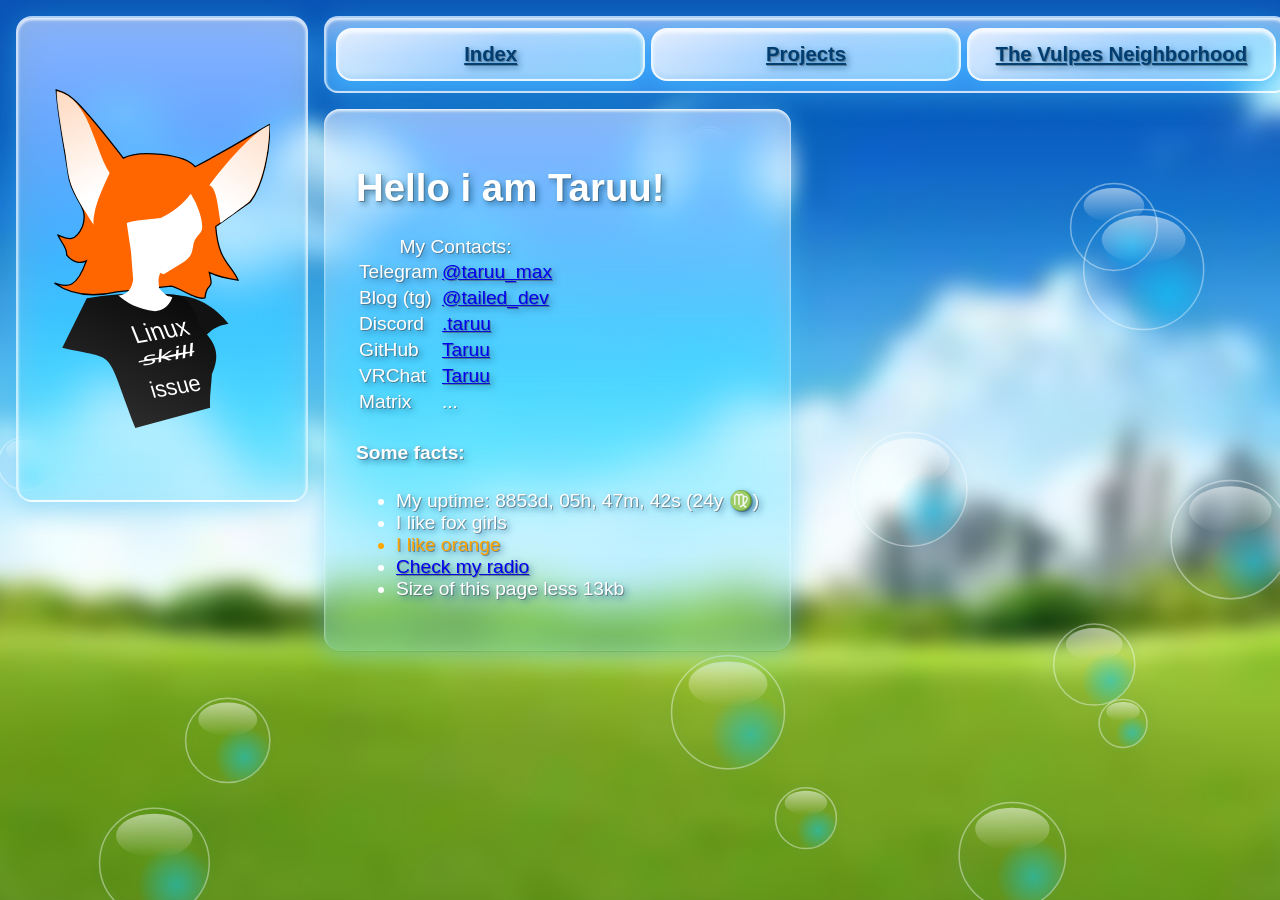
<file: index.html>
<!DOCTYPE html>
<html lang="en">
<head>
    <meta charset="UTF-8">
    <meta name="viewport" content="width=device-width, initial-scale=1.0">
    <title>Taruu site</title>
    <style>
        body {
            margin: 0;
            font-family: "Segoe UI", Tahoma, sans-serif;
            background-color: #0a4a6e;
            color: #fff;
            text-decoration-color: #003d70;
            font-size: 120%;
            min-height: 100vh;
            position: relative;
            overflow-x: hidden;
        }

        /* Hardware-accelerated background layer */
        body::before {
            content: "";
            position: fixed;
            inset: 0;
            background: #0a4a6e url(fa.webp) no-repeat center/cover;
            filter: blur(10px);
            z-index: -1000;
            transform: scale(1.05); /* Prevents white margins at edge of screen due to blur */
            pointer-events: none;
        }

        /* Targeted glowing text aesthetics */
        .m, .n a, h1, h4, caption, td, li {
            text-shadow: 3px 3px 6px #003d7099, 0 0 10px #96e6ff66, #57575794 1px 1px 0;
        }

        .h {
            display: flex;
            box-sizing: border-box;
            padding: 1rem;
            gap: 1rem;
            position: relative;
            z-index: 1;
        }

        .v {
            display: flex;
            flex-direction: column;
            gap: 1rem;
            width: 100%;
        }

        .s {
            box-shadow: 0 6px 24px #32b4ff59, 0 0 40px #64ffc81a, inset 0 2px 3px #ffffffd9;
            background: linear-gradient(180deg, #fff8 0%, #b4f0ff59 50%, #78dcff66 100%);
            backdrop-filter: blur(20px) saturate(180%);
            -webkit-backdrop-filter: blur(20px) saturate(180%);
        }

        .i {
            background: url(logo.svg) center/75% no-repeat, linear-gradient(180deg, #fff8 0%, #b4f0ff59 50%, #78dcff66 100%);
            border: 2px solid #fff9;
            min-width: 20vw;
            min-height: 50vh;
            border-radius: 1rem;
            height: fit-content;
            position: relative;
            overflow: hidden;
            padding: 1rem;
        }

        .n {
            border: 2px solid #fff9;
            border-radius: 14px;
            padding: 10px;
            display: flex;
            gap: 6px;
            position: relative;
            overflow: clip;
            flex-wrap: wrap;
            justify-content: center;
            width: 100%;
        }

        .n a {
            flex: 1 1 45px;
            display: flex;
            align-items: center;
            justify-content: center;
            text-align: center;
            white-space: normal;
            word-wrap: break-word;
            position: relative;
            background: linear-gradient(135deg, #fffc 0%, #dcf8ff99 50%, #b4f0ffb2 100%);
            border: 2px solid #fffc;
            border-radius: 1rem;
            padding: 1vw;
            font-size: 2ex;
            color: #003d70;
            font-weight: 700;
            box-shadow: 0 4px 15px #32b4ff59, 0 0 30px #64ffc833, inset 0 2px 4px #fff, inset 0 -2px 4px #3296ff33;
            transition: all .4s cubic-bezier(.16, 1, .3, 1);
            overflow: hidden;
        }

        .n a:hover {
            transform: translateY(-4px) scale(1.01);
            box-shadow: 0 8px 25px #32b4ff99, 0 0 50px #64ffc866, inset 0 2px 4px #fff;
        }

        .m {
            border-radius: 1rem;
            display: flex;
            justify-content: flex-start;
            align-items: flex-start;
            text-align: left;
            padding: 2rem;
            width: fit-content;
        }

        @media (max-width: 600px) {
            .h { flex-direction: column; height: auto; min-height: 100vh; }
            .n { flex-direction: column; }
            .i { min-height: 15vh; }
            .m { min-height: 300px; }
        }

        .bg {
            position: fixed;
            inset: 0;
            z-index: -999;
            pointer-events: none;
            overflow: hidden;
            contain: strict;
        }

        .bg canvas {
            position: absolute;
            left: 0;
            top: 0;
            width: 100vw;
            height: 100vh;
            display: block;
        }
    </style>
    <script>
        let P=n=>(''+n).padStart(2,0),A,R=Math.random,p=()=>{A=A||new AudioContext;A.state=='suspended'&&A.resume();try{let o=A.createOscillator(),g=A.createGain(),t=A.currentTime,E=t+.08,S=(m,v,r)=>(m.setValueAtTime(v,t),m.exponentialRampToValueAtTime(r,E));S(o.frequency,150,800);S(g.gain,.12,.01);o.connect(g).connect(A.destination);o.start();o.stop(E)}catch{}};
        setInterval(()=>{let s=(new Date-10315152e5)/1e3|0,d=s/864e2|0,e=document.getElementById('u');e&&(e.innerText=`My uptime:\t${d}d, ${P(s/36e2%24|0)}h, ${P(s/60%60|0)}m, ${P(s%60)}s (${d/365.25|0}y ♍)`)},1e3);
        addEventListener("DOMContentLoaded",()=>{let D=document,g=D.body.appendChild(D.createElement("div")),c=(g.className="bg",g.appendChild(D.createElement("canvas"))),x=c.getContext("2d"),b=[],q=[],C=s=>{let r=R()*40+20;return{r,x:R()*c.width,y:s?c.height+r+R()*50:R()*c.height,vy:-(R()*1.2+.4),w:R()*100,ws:R()*.02+.01,wr:R()*.8+.2}},z=()=>{c.width=innerWidth;c.height=innerHeight;if(!b.length)for(let i=navigator.maxTouchPoints?8:16;i--;)b.push(C())},a=()=>{x.clearRect(0,0,c.width,c.height);b.forEach(o=>{o.y+=o.vy;o.w+=o.ws;o.x+=Math.sin(o.w)*o.wr;if(o.y<-o.r){o.y=c.height+o.r+R()*20;o.x=R()*c.width}let{x:X,y:Y,r:N}=o;x.shadowColor="#0cf6";x.shadowBlur=10;x.beginPath();x.arc(X,Y,N,0,7);x.strokeStyle="#fff6";x.lineWidth=1.5;x.stroke();let ox=X+N*.4,oy=Y+N*.4,rg=x.createRadialGradient(ox,oy,0,ox,oy,N*1.2);rg.addColorStop(0,"#0cf6");rg.addColorStop(.6,"#0cf0");x.fillStyle=rg;x.fill();x.shadowColor="#0000";x.shadowBlur=0;let lg=x.createLinearGradient(X,Y-.9*N,X,Y-.1*N);lg.addColorStop(0,"#fff8");lg.addColorStop(1,"#fff0");x.beginPath();x.ellipse(X,Y-.5*N,.7*N,.4*N,0,0,7);x.fillStyle=lg;x.fill()});for(let i=q.length;i--;){let o=q[i];o.x+=o.vx;o.y+=o.vy;o.vy+=.15;if((o.a-=.035)<=0)q.splice(i,1);else{x.globalAlpha=o.a;x.fillStyle='#fffd';x.beginPath();x.arc(o.x,o.y,o.r,0,7);x.fill()}}x.globalAlpha=1;requestAnimationFrame(a)},H=(X,Y)=>{for(let i=b.length;i--;){let o=b[i],u=o.x-X,v=o.y-Y;if(u*u+v*v<=o.r*o.r){for(let j=8;j--;)q.push({x:o.x,y:o.y,vx:(R()-.5)*6,vy:(R()-.5)*6-2,r:R()*3+1,a:1});p();b[i]=C(1);break}}};onmousedown=e=>H(e.clientX,e.clientY);ontouchstart=e=>{let[t]=e.touches;t&&H(t.clientX,t.clientY)};onresize=z;z();a()});
    </script>
</head>
<body>

<div class="h">
    <div class="i s">
    </div>
    <div class="v">
        <nav class="n s">
            <a href="/">Index</a>
            <a href="/projects.html">Projects</a>
            <a href="/nethood.html">The Vulpes Neighborhood</a>
        </nav>
        <main class="m s">
            <div>
                <h1>Hello i am Taruu!</h1>
                <div>
                    <table>
                        <caption>My Contacts:</caption>
                        <tbody>
                        <tr>
                            <td>Telegram</td>
                            <td>
                                <a href="https://t.me/taruu_max" rel="noopener noreferrer" target="_blank">
                                    @taruu_max
                                </a>
                            </td>
                        </tr>
                        <tr>
                            <td>Blog (tg)</td>
                            <td>
                                <a href="https://t.me/s/tailed_dev" rel="noopener noreferrer" target="_blank">
                                    @tailed_dev
                                </a>
                            </td>
                        </tr>
                        <tr>
                            <td>Discord</td>
                            <td><a href="https://discordapp.com/users/489145337701859328" rel="noopener noreferrer"
                                   target="_blank">
                                .taruu
                            </a>
                            </td>
                        </tr>
                        <tr>
                            <td>GitHub</td>
                            <td>
                                <a href="https://github.com/Taruu" rel="noopener noreferrer" target="_blank">Taruu</a>
                            </td>
                        </tr>
                        <tr>
                            <td>VRChat</td>
                            <td>
                                <a href="https://vrchat.com/home/user/usr_95cbe9a9-f928-4807-8a26-6fffa042ef3b"
                                   rel="noopener noreferrer">Taruu</a>
                            </td>
                        </tr>
                        <tr>
                            <td>Matrix</td>
                            <td>
                                ...
                            </td>
                        </tr>
                        </tbody>
                    </table>
                </div>
                <div>
                    <h4>Some facts:</h4>
                    <ul>
                        <li id="u">Loading uptime...</li>
                        <li>I like fox girls</li>
                        <li style="color: orange">I like orange</li>
                        <li><a target="_blank" href="https://radio.taruu.dev">Check my radio</a></li>
                        <li>Size of this page less 13kb</li>
                    </ul>
                </div>
            </div>

        </main>
    </div>
</div>
</body>
</html>
</file>
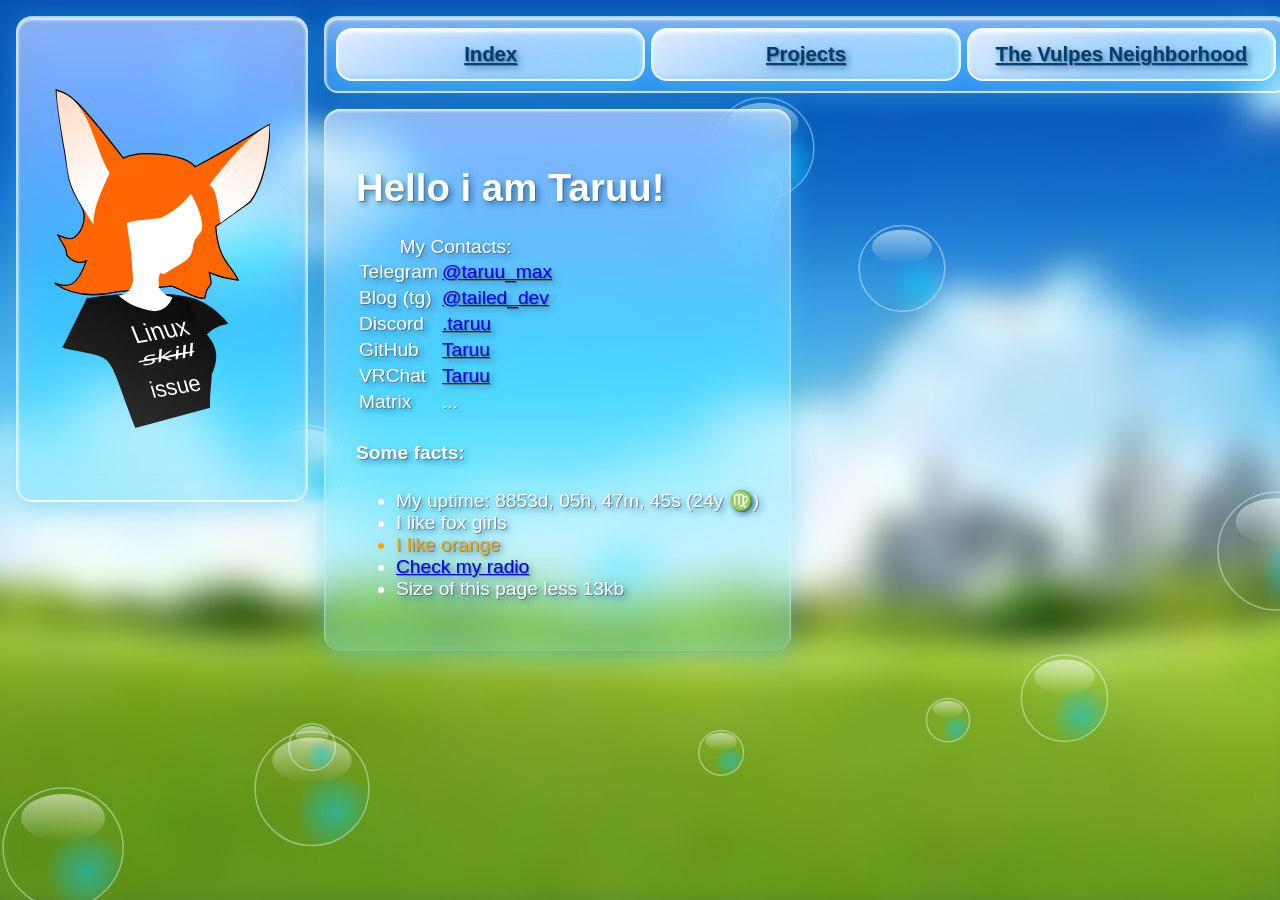
<file: minified/index.html>
<!doctype html><html lang=en><head><meta charset=utf-8><meta name=viewport content="width=device-width,initial-scale=1"><title>Taruu site</title><style>body{color:#fff;background:#0a4a6e;min-height:100vh;margin:0;font-family:Segoe UI,Tahoma,sans-serif;font-size:120%;text-decoration-color:#003d70;position:relative;overflow-x:hidden}body:before{content:"";filter:blur(15px);z-index:-1000;pointer-events:none;background:#0a4a6e url([data-uri]) 50%/cover no-repeat;position:fixed;inset:0;transform:scale(1.05)}.m,.n a,caption,h1,h4,li,td{text-shadow:3px 3px 6px #003d7099,0 0 10px #96e6ff66,1px 1px #57575794}.h{box-sizing:border-box;z-index:1;gap:1rem;padding:1rem;display:flex;position:relative}.v{flex-direction:column;gap:1rem;width:100%;display:flex}.s{backdrop-filter:blur(20px)saturate(180%);background:linear-gradient(#fff8,#b4f0ff59 50%,#78dcff66);box-shadow:0 6px 24px #32b4ff59,0 0 40px #64ffc81a,inset 0 2px 3px #ffffffd9}.i{background:url("data:image/svg+xml;utf8,<svg xmlns='http://www.w3.org/2000/svg' xml:space='preserve' width='189.8' height='298.1' viewBox='0 0 50.2 78.9'><defs><linearGradient id='c'><stop offset='0'/><stop offset='1' stop-color='%23999'/></linearGradient><linearGradient id='b'><stop offset='0' stop-color='%23fff'/><stop offset='1' stop-color='%23fff' stop-opacity='0'/></linearGradient><linearGradient id='a'><stop offset='0' stop-color='%23fff'/><stop offset='1' stop-color='%23fff' stop-opacity='0'/></linearGradient><linearGradient id='e' x1='115.1' x2='171.5' y1='135.5' y2='48.2' gradientUnits='userSpaceOnUse' href='%23a'/><linearGradient id='f' x1='86.5' x2='43.1' y1='133.1' y2='40.7' gradientUnits='userSpaceOnUse' href='%23b'/><linearGradient id='d' x1='100.4' x2='43.4' y1='144.5' y2='279.7' gradientUnits='userSpaceOnUse' href='%23c'/></defs><path fill='%23121212' d='M34.6 58c-4.2-2.6-3.2-6.7-7-10 8.3-.2 13 6.7 13 6.7s-3.2 0-6 3.4'/><path fill='url(%23d)' d='M84 157.7a81 81 0 0 1 20.3-.9c2.5.3 3.4 1.8 4 2.8.8 1 1.5 1.8 1.6 4.2 3.5 3.8 5.6 6.1 3.2 11.6-.1 2.6-.6 5.2-.4 7.8l-17.4 4.7c-7.4-19.5-4-15.6-17-18.7Z' transform='translate(-76.4 -109)'/><path fill='%23f60' stroke='%23000' stroke-width='.3' d='M.5.2C2.9 1.3 2.9-1 16.1 16.1c3.6-2 14.3-1 16.7 2 9.5-5 12.3-7 17.3-9.8.2 6-1.5 14.2-4.5 18l-8 5.7c.6 8.2 3.5 8.6 5.2 12.5-2.1-.3-4.3-.6-6.7-1.8 1.2 4.8-.6 1.8-1 5.9-2 .7-5.7-2.3-7.9-2.7l-12.6 1.3c-5.1 1.2-10.2 1-14.5-2 2.3.5 4.8 2.2 7.4-5.2-1.2.6-3 .6-4.6-1.4.3-1.5-1.4-3-2-4.6 1.7.6 3.8 2.3 5.7-2 1.7-5-2.5-6-3.3-12.2C2.4 13.6.8 5.8.5.2z'/><path fill='url(%23e)' d='M112.5 131.4c4-5.3 10-12.2 14-14 0 5.3-1.6 14.4-4.7 17.8-1.2 1.1-6.7 5-6.7 5-.7-4.7-1-8.2-2.6-8.8' transform='translate(-76.4 -109)'/><path fill='url(%23f)' d='M85.6 140.6c-.5-4 3.9-12 3.7-12.1-3.8-6.1-4.6-17.3-12.3-19 0 1.2 0 2.8 2 14.2 1 6.9.4 7.3 6.6 16.9' transform='translate(-76.4 -109)'/><path fill='%23fff' d='M14.9 48c2 1.7 4.3 3.2 8.6 3.7 1.5-.2 3-.7 4-3.2-1-.6-.8.4-3.1-2.2 0-1.2-.4-1.9.3-3.5l.8.3 4-2.4c2.8-1.9 2.5-2.5 3-5 1.2-2.8 2.5-1.5 1.7-5.6q-.7-3-2.4-5.7a18 18 0 0 1-7 5.6c-2.7.4-6.2.4-7.9 1.2l1 6.8.5 6.4c-.3 2-1.2 3.5-3.5 3.7'/><text xml:space='preserve' x='41.6' y='174.4' fill='%23fff' stroke-width='.4' direction='rtl' font-family='sans-serif' font-size='5.7' font-weight='400' style='-inkscape-font-specification:%22sans-serif, Normal%22;font-variant-ligatures:normal;font-variant-caps:normal;font-variant-numeric:normal;font-variant-east-asian:normal;text-align:justify' transform='matrix(.947 -.158 .395 .99 -76.4 -109)'><tspan x='41.6' y='174.4'>Linux</tspan></text><text xml:space='preserve' x='57.5' y='187.2' fill='%23fff' stroke-width='.3' direction='rtl' font-family='sans-serif' font-size='5.2' font-weight='400' style='-inkscape-font-specification:%22sans-serif, Normal%22;font-variant-ligatures:normal;font-variant-caps:normal;font-variant-numeric:normal;font-variant-east-asian:normal;text-align:justify' transform='matrix(.952 -.151 .3 1.003 -76.4 -109)'><tspan x='57.5' y='187.2'>issue</tspan></text><text xml:space='preserve' x='-14.9' y='301.7' fill='%23fff' stroke-width='.2' direction='rtl' font-family='sans-serif' font-size='5' font-weight='400' style='-inkscape-font-specification:%22sans-serif, Normal%22;font-variant-ligatures:normal;font-variant-caps:normal;font-variant-numeric:normal;font-variant-east-asian:normal;text-align:justify;white-space:pre;inline-size:11.7746' transform='matrix(1.288 -.253 .269 .753 -29.4 -168.8)'><tspan x='-14.9' y='301.7'><tspan font-style='italic' style='-inkscape-font-specification:%22sans-serif Italic%22'>s̶k̶i̶l̶l̶</tspan><tspan dx='-6' font-style='italic' style='-inkscape-font-specification:%22sans-serif Italic%22'> </tspan></tspan></text></svg>") 50%/75% no-repeat,linear-gradient(#fff8,#b4f0ff59 50%,#78dcff66);border:2px solid #fff9;border-radius:1rem;min-width:20vw;height:fit-content;min-height:50vh;padding:1rem;position:relative;overflow:hidden}.n{border:2px solid #fff9;border-radius:14px;flex-wrap:wrap;justify-content:center;gap:6px;width:100%;padding:10px;display:flex;position:relative;overflow:clip}.n a{text-align:center;word-wrap:break-word;color:#003d70;background:linear-gradient(135deg,#fffc,#dcf8ff99 50%,#b4f0ffb2);border:2px solid #fffc;border-radius:1rem;flex:45px;justify-content:center;align-items:center;padding:1vw;font-size:2ex;font-weight:700;transition:all .4s cubic-bezier(.16,1,.3,1);display:flex;position:relative;overflow:hidden;box-shadow:0 4px 15px #32b4ff59,0 0 30px #64ffc833,inset 0 2px 4px #fff,inset 0 -2px 4px #3296ff33}.n a:hover{transform:translateY(-4px)scale(1.01);box-shadow:0 8px 25px #32b4ff99,0 0 50px #64ffc866,inset 0 2px 4px #fff}.m{border-radius:1rem;align-items:flex-start;width:fit-content;padding:2rem;display:flex}@media (width<=600px){.h{flex-direction:column;height:auto;min-height:100vh}.n{flex-direction:column}.i{min-height:15vh}.m{min-height:300px}}.bg{z-index:-999;pointer-events:none;contain:strict;position:fixed;inset:0;overflow:hidden}.bg canvas{width:100vw;height:100vh;display:block;position:absolute;top:0;left:0}</style></head><body><div class=h><div class="i s"></div><div class=v><nav class="n s"><a href=/>Index</a><a href=/projects.html>Projects</a><a href=/nethood.html>The Vulpes Neighborhood</a></nav><main class="m s"><div><h1>Hello i am Taruu!</h1><div><table><caption>My Contacts:</caption><tr><td>Telegram<td><a href=https://t.me/taruu_max rel=noreferrer target=_blank>@taruu_max</a><tr><td>Blog (tg)<td><a href=https://t.me/s/tailed_dev rel=noreferrer target=_blank>@tailed_dev</a><tr><td>Discord<td><a href=https://discordapp.com/users/489145337701859328 rel=noreferrer target=_blank>.taruu</a><tr><td>GitHub<td><a href=https://github.com/Taruu rel=noreferrer target=_blank>Taruu</a><tr><td>VRChat<td><a href=https://vrchat.com/home/user/usr_95cbe9a9-f928-4807-8a26-6fffa042ef3b rel=noreferrer>Taruu</a><tr><td>Matrix<td>...</table></div><div><h4>Some facts:</h4><ul><li id=u>Loading uptime...<li>I like fox girls<li style=color:orange>I like orange<li><a target=_blank href=https://radio.taruu.dev>Check my radio</a><li>Size of this page less 13kb</ul></div></div></main></div></div><script>let A,P=e=>(""+e).padStart(2,0),R=Math.random,p=()=>{A=A||new AudioContext,"suspended"==A.state&&A.resume();try{let e=A.createOscillator(),t=A.createGain(),l=A.currentTime,a=l+.08,r=(e,t,r)=>(e.setValueAtTime(t,l),e.exponentialRampToValueAtTime(r,a));r(e.frequency,150,800),r(t.gain,.12,.01),e.connect(t).connect(A.destination),e.start(),e.stop(a)}catch{}};setInterval(()=>{let e=(new Date-10315152e5)/1e3|0,t=e/86400|0,l=document.getElementById("u");l&&(l.innerText=`My uptime:\t${t}d, ${P(e/3600%24|0)}h, ${P(e/60%60|0)}m, ${P(e%60)}s (${t/365.25|0}y ♍)`)},1e3);let D=document,g=D.body.appendChild(D.createElement("div")),c=(g.className="bg",g.appendChild(D.createElement("canvas"))),x=c.getContext("2d"),b=[],q=[],C=e=>{let t=40*R()+20;return{r:t,x:R()*c.width,y:e?c.height+t+50*R():R()*c.height,vy:-(1.2*R()+.4),w:100*R(),ws:.02*R()+.01,wr:.8*R()+.2}},z=()=>{if(c.width=innerWidth,c.height=innerHeight,!b.length)for(let e=navigator.maxTouchPoints?8:16;e--;)b.push(C())},a=()=>{x.clearRect(0,0,c.width,c.height),b.forEach(e=>{e.y+=e.vy,e.w+=e.ws,e.x+=Math.sin(e.w)*e.wr,e.y<-e.r&&(e.y=c.height+e.r+20*R(),e.x=R()*c.width);let{x:t,y:l,r:a}=e;x.shadowColor="#0cf6",x.shadowBlur=10,x.beginPath(),x.arc(t,l,a,0,7),x.strokeStyle="#fff6",x.lineWidth=1.5,x.stroke();let r=t+.4*a,i=l+.4*a,n=x.createRadialGradient(r,i,0,r,i,1.2*a);n.addColorStop(0,"#0cf6"),n.addColorStop(.6,"#0cf0"),x.fillStyle=n,x.fill(),x.shadowColor="#0000",x.shadowBlur=0;let o=x.createLinearGradient(t,l-.9*a,t,l-.1*a);o.addColorStop(0,"#fff8"),o.addColorStop(1,"#fff0"),x.beginPath(),x.ellipse(t,l-.5*a,.7*a,.4*a,0,0,7),x.fillStyle=o,x.fill()});for(let e=q.length;e--;){let t=q[e];t.x+=t.vx,t.y+=t.vy,t.vy+=.15,(t.a-=.035)<=0?q.splice(e,1):(x.globalAlpha=t.a,x.fillStyle="#fffd",x.beginPath(),x.arc(t.x,t.y,t.r,0,7),x.fill())}x.globalAlpha=1,requestAnimationFrame(a)},H=(e,t)=>{for(let l=b.length;l--;){let a=b[l],r=a.x-e,i=a.y-t;if(r*r+i*i<=a.r*a.r){for(let e=8;e--;)q.push({x:a.x,y:a.y,vx:6*(R()-.5),vy:6*(R()-.5)-2,r:3*R()+1,a:1});p(),b[l]=C(1);break}}};onmousedown=e=>H(e.clientX,e.clientY),ontouchstart=e=>{let[t]=e.touches;t&&H(t.clientX,t.clientY)},onresize=z,z(),a()</script></body></html>
</file>
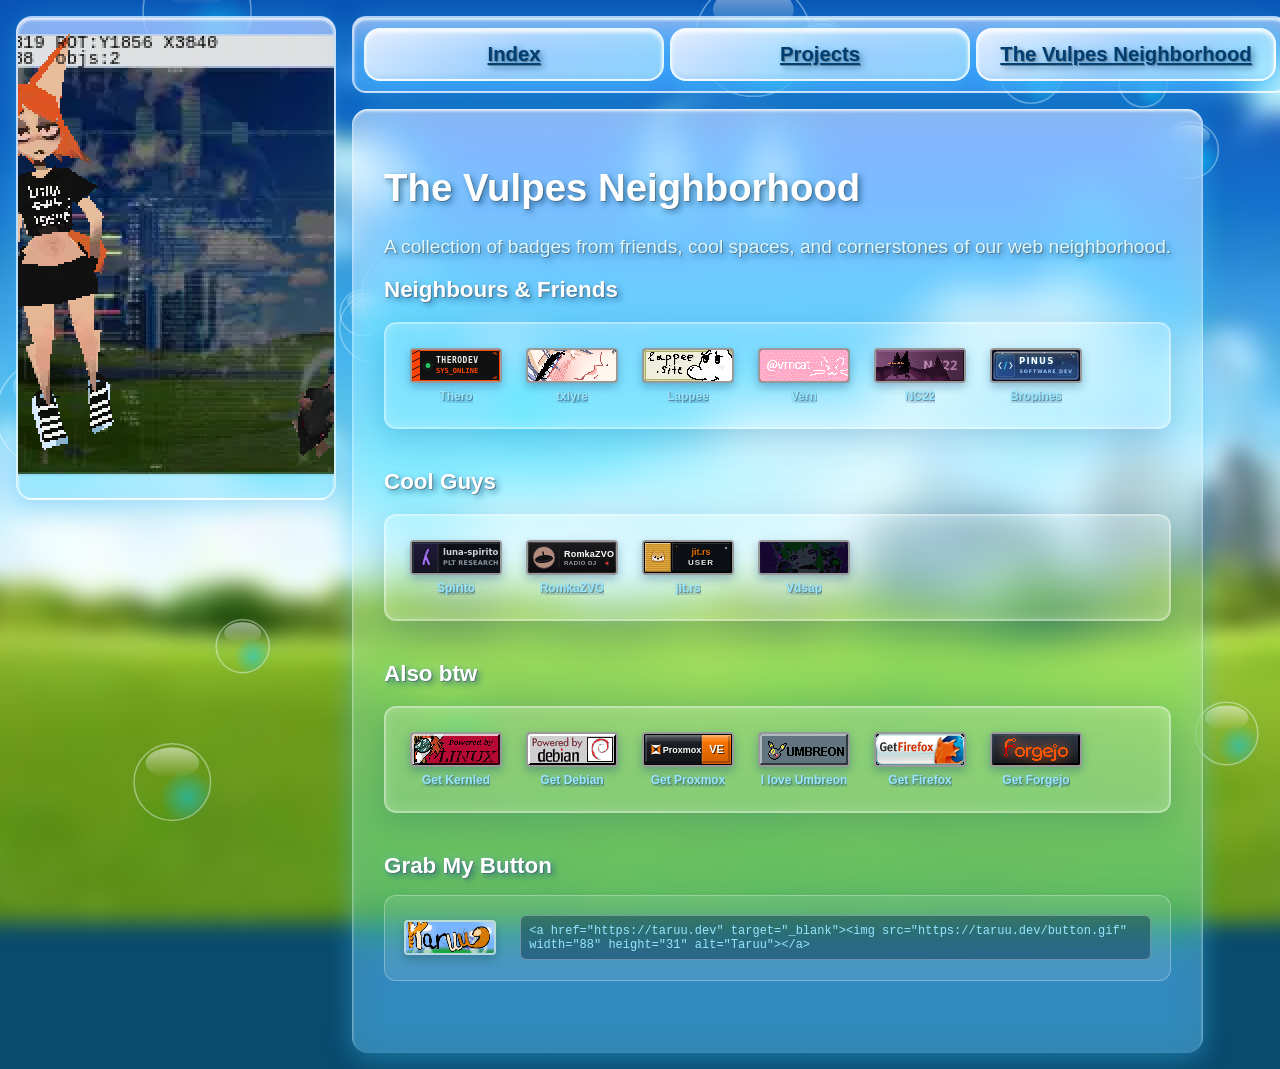
<file: nethood.html>
<!DOCTYPE html>
<html lang="en">
<head>
    <meta charset="UTF-8">
    <meta name="viewport" content="width=device-width, initial-scale=1.0">
    <title>Taruu - Friends & Badges</title>
    <style>
        body {
            margin: 0;
            font-family: "Segoe UI", Tahoma, sans-serif;
            background-color: #0a4a6e;
            color: #fff;
            text-decoration-color: #003d70;
            font-size: 120%;
            min-height: 100vh;
            position: relative;
            overflow-x: hidden;
        }

        /* Hardware-accelerated background layer matching the index page */
        body::before {
            content: "";
            position: fixed;
            inset: 0;
            background: #0a4a6e url(fa.webp) no-repeat center/cover;
            filter: blur(10px);
            z-index: -1000;
            transform: scale(1.05); /* Prevents white margins at edge of screen due to blur */
            pointer-events: none;
        }

        /* Targeted glowing text aesthetics */
        .m, .n a, h1, h2, h4, caption, td, li, .badge-name {
            text-shadow: 3px 3px 6px #003d7099, 0 0 10px #96e6ff66, #57575794 1px 1px 0;
        }

        .h {
            display: flex;
            box-sizing: border-box;
            padding: 1rem;
            gap: 1rem;
            position: relative;
            z-index: 1;
            width: 100%; /* Fills the screen width completely from the left edge */
        }

        .v {
            display: flex;
            flex-direction: column;
            gap: 1rem;
            width: 100%;
        }

        .s {
            box-shadow: 0 6px 24px #32b4ff59, 0 0 40px #64ffc81a, inset 0 2px 3px #ffffffd9;
            background: linear-gradient(180deg, #fff8 0%, #b4f0ff59 50%, #78dcff66 100%);
            backdrop-filter: blur(20px) saturate(180%);
            -webkit-backdrop-filter: blur(20px) saturate(180%);
        }

        /* Unified image block for the sidebar */
        .i {
            border: 2px solid #fff9;
            width: 280px; /* Constrains sidebar size on FullHD and larger screens */
            flex-shrink: 0;
            box-sizing: border-box;
            border-radius: 1rem;
            height: fit-content;
            position: relative;
            overflow: hidden;
            padding: 0; /* Removed padding so the image touches the borders */
            display: flex;
            flex-direction: column;
            justify-content: center;
            align-items: center;
            background: linear-gradient(180deg, #fff8 0%, #b4f0ff59 50%, #78dcff66 100%);
            width: 25vw;
        }

        .i img {
            width: 100%;
            max-width: 100%; /* Spans the image edge-to-edge horizontally */
            height: auto;
            display: block;
            border-radius: 14px 14px 0 0; /* Rounds only top corners to align with the frame */
            -webkit-mask-image: linear-gradient(to bottom, rgba(0,0,0,1) 75%, rgba(0,0,0,0) 100%);
            mask-image: linear-gradient(to bottom, rgba(0,0,0,1) 75%, rgba(0,0,0,0) 100%);
        }

        /* Uptime style container in sidebar */
        #u {
            font-size: 0.75rem;
            margin: 1rem 0; /* Added margin for vertical spacing */
            text-align: center;
            color: #dcf8ff;
            text-shadow: 0 2px 4px #003d70;
            white-space: pre-line;
        }

        .n {
            border: 2px solid #fff9;
            border-radius: 14px;
            padding: 10px;
            display: flex;
            gap: 6px;
            position: relative;
            overflow: clip;
            flex-wrap: wrap;
            justify-content: center;
            width: 100%;
        }

        .n a {
            flex: 1 1 45px;
            display: flex;
            align-items: center;
            justify-content: center;
            text-align: center;
            white-space: normal;
            word-wrap: break-word;
            position: relative;
            background: linear-gradient(135deg, #fffc 0%, #dcf8ff99 50%, #b4f0ffb2 100%);
            border: 2px solid #fffc;
            border-radius: 1rem;
            padding: 1vw;
            font-size: 2ex;
            color: #003d70;
            font-weight: 700;
            box-shadow: 0 4px 15px #32b4ff59, 0 0 30px #64ffc833, inset 0 2px 4px #fff, inset 0 -2px 4px #3296ff33;
            transition: all .4s cubic-bezier(.16, 1, .3, 1);
            overflow: hidden;
        }

        .n a:hover {
            transform: translateY(-4px) scale(1.01);
            box-shadow: 0 8px 25px #32b4ff99, 0 0 50px #64ffc866, inset 0 2px 4px #fff;
        }

        .m {
            border-radius: 1rem;
            display: flex;
            justify-content: flex-start;
            align-items: flex-start;
            text-align: left;
            padding: 2rem;
            width: fit-content;
        }

        /* 88x31 Button Showcase Grid */
        .badge-section {
            margin-bottom: 2.5rem;
            width: 100%;
        }

        .badge-grid {
            display: flex;
            flex-wrap: wrap;
            gap: 1.5rem;
            justify-content: flex-start;
            background: rgba(255, 255, 255, 0.15);
            border: 2px solid rgba(255, 255, 255, 0.4);
            border-radius: 12px;
            padding: 1.5rem;
            box-shadow: 0 8px 32px rgba(0, 60, 120, 0.2), inset 0 0 15px rgba(255, 255, 255, 0.2);
        }

        /* Container for each badge & link */
        .badge-item {
            display: flex;
            flex-direction: column;
            align-items: center;
            text-decoration: none;
            /* Cubic bezier creates a smooth, spring-like interactive motion */
            transition: transform 0.25s cubic-bezier(0.175, 0.885, 0.32, 1.275);
        }

        /* Turn (rotate) and lower (translateY down) on hover */
        .badge-item:hover {
            transform: translateY(6px) rotate(4deg);
        }

        /* Alternate rotation direction slightly on hover for visual organic variety */
        .badge-item:nth-child(even):hover {
            transform: translateY(6px) rotate(-4deg);
        }

        .badge-item img {
            width: 88px;
            height: 31px;
            display: block;
            border: 2px solid rgba(255, 255, 255, 0.6);
            border-radius: 4px;
            box-shadow: 0 4px 10px rgba(0, 61, 112, 0.3);
            background-color: #000;
            /* Keeps pixel-art web badges perfectly crisp */
            image-rendering: pixelated;
        }

        .badge-name {
            margin-top: 0.4rem;
            font-size: 0.75rem;
            color: #96e6ff;
            font-weight: 600;
            max-width: 90px;
            overflow: hidden;
            text-overflow: ellipsis;
            white-space: nowrap;
            text-align: center;
        }

        /* Grab our badge styling block */
        .grab-card {
            background: rgba(255, 255, 255, 0.1);
            border: 1px solid rgba(255, 255, 255, 0.3);
            border-radius: 12px;
            padding: 1.2rem;
            display: flex;
            align-items: center;
            gap: 1.5rem;
            margin-top: 1rem;
            flex-wrap: wrap;
        }

        .grab-card img {
            border: 2px solid #fff9;
            border-radius: 4px;
            box-shadow: 0 4px 10px rgba(0,0,0,0.2);
        }

        .grab-card textarea {
            flex: 1;
            min-width: 250px;
            height: 45px;
            background: rgba(0, 30, 60, 0.4);
            border: 1px solid rgba(255, 255, 255, 0.3);
            color: #96e6ff;
            border-radius: 6px;
            padding: 8px;
            font-family: monospace;
            font-size: 0.75rem;
            resize: none;
            outline: none;
            box-sizing: border-box;
        }

        .grab-card textarea:focus {
            border-color: #96e6ff;
        }

        /* Updated media query for Tablet devices and smaller */
        @media (max-width: 1024px) {
            .h { flex-direction: column; height: auto; min-height: 100vh; }
            .n { flex-direction: column; }

            .i {
                min-width: auto;
                width: 100%;
                flex-shrink: 1;
                box-sizing: border-box;
                padding: 0;
                width: 97vw;
            }
            .i img {
                max-height: 20vh;
                object-fit: contain;
                width: auto;
                margin: 0 auto;
                border-radius: 14px 14px 0 0;
            }

            .badge-grid {
                justify-content: center;
            }

            .m { min-height: 300px; }
            .s canvas {max-width: 355px}
        }

        .bg {
            position: fixed;
            inset: 0;
            z-index: -999;
            pointer-events: none;
            overflow: hidden;
            contain: strict;
        }

        .bg canvas {
            position: absolute;
            left: 0;
            top: 0;
            width: 100vw;
            height: 100vh;
            display: block;
        }

        .webdemo canvas {

          }
    </style>
    <script>
        let P=n=>(''+n).padStart(2,0),A,R=Math.random,p=()=>{A=A||new AudioContext;A.state=='suspended'&&A.resume();try{let o=A.createOscillator(),g=A.createGain(),t=A.currentTime,E=t+.08,S=(m,v,r)=>(m.setValueAtTime(v,t),m.exponentialRampToValueAtTime(r,E));S(o.frequency,150,800);S(g.gain,.12,.01);o.connect(g).connect(A.destination);o.start();o.stop(E)}catch{}};
        setInterval(()=>{let s=(new Date-10315152e5)/1e3|0,d=s/864e2|0,e=document.getElementById('u');e&&(e.innerText=`My uptime:\n${d}d, ${P(s/36e2%24|0)}h, ${P(s/60%60|0)}m, ${P(s%60)}s\n(${d/365.25|0}y ♍)`)},1e3);
        addEventListener("DOMContentLoaded",()=>{let D=document,g=D.body.appendChild(D.createElement("div")),c=(g.className="bg",g.appendChild(D.createElement("canvas"))),x=c.getContext("2d"),b=[],q=[],C=s=>{let r=R()*40+20;return{r,x:R()*c.width,y:s?c.height+r+R()*50:R()*c.height,vy:-(R()*1.2+.4),w:R()*100,ws:R()*.02+.01,wr:R()*.8+.2}},z=()=>{c.width=innerWidth;c.height=innerHeight;if(!b.length)for(let i=navigator.maxTouchPoints?8:16;i--;)b.push(C())},a=()=>{x.clearRect(0,0,c.width,c.height);b.forEach(o=>{o.y+=o.vy;o.w+=o.ws;o.x+=Math.sin(o.w)*o.wr;if(o.y<-o.r){o.y=c.height+o.r+R()*20;o.x=R()*c.width}let{x:X,y:Y,r:N}=o;x.shadowColor="#0cf6";x.shadowBlur=10;x.beginPath();x.arc(X,Y,N,0,7);x.strokeStyle="#fff6";x.lineWidth=1.5;x.stroke();let ox=X+N*.4,oy=Y+N*.4,rg=x.createRadialGradient(ox,oy,0,ox,oy,N*1.2);rg.addColorStop(0,"#0cf6");rg.addColorStop(.6,"#0cf0");x.fillStyle=rg;x.fill();x.shadowColor="#0000";x.shadowBlur=0;let lg=x.createLinearGradient(X,Y-.9*N,X,Y-.1*N);lg.addColorStop(0,"#fff8");lg.addColorStop(1,"#fff0");x.beginPath();x.ellipse(X,Y-.5*N,.7*N,.4*N,0,0,7);x.fillStyle=lg;x.fill()});for(let i=q.length;i--;){let o=q[i];o.x+=o.vx;o.y+=o.vy;o.vy+=.15;if((o.a-=.035)<=0)q.splice(i,1);else{x.globalAlpha=o.a;x.fillStyle='#fffd';x.beginPath();x.arc(o.x,o.y,o.r,0,7);x.fill()}}x.globalAlpha=1;requestAnimationFrame(a)},H=(X,Y)=>{for(let i=b.length;i--;){let o=b[i],u=o.x-X,v=o.y-Y;if(u*u+v*v<=o.r*o.r){for(let j=8;j--;)q.push({x:o.x,y:o.y,vx:(R()-.5)*6,vy:(R()-.5)*6-2,r:R()*3+1,a:1});p();b[i]=C(1);break}}};onmousedown=e=>H(e.clientX,e.clientY);ontouchstart=e=>{let[t]=e.touches;t&&H(t.clientX,t.clientY)};onresize=z;z();a()});
    </script>
    <script>const FPS=30,W=320,H=240,dataFolder="objects/",camPos=[-30,-355,319],camRot=[3840,1856],SCALE=2048,ONE=4096,FT=1e3/30,sinLUT=new Int16Array(ONE);for(let t=0;t<ONE;t++)sinLUT[t]=2048*Math.sin(2*t*Math.PI/ONE)|0;function isin(t){return sinLUT[4095&t]}function icos(t){return sinLUT[t+1024&4095]}const keys={};function SceneCamera(t,e,n){this.pos=[t,e,n],this.rotY=0,this.rotX=0,this.speed=16,this.rotSpeed=16;const o=this;this.update=function(){(keys.q||keys.Q||keys.PageUp)&&(o.rotX=o.rotX+o.rotSpeed&4095),(keys.e||keys.E||keys.PageDown)&&(o.rotX=o.rotX-o.rotSpeed&4095),keys.ArrowRight&&(o.rotY=o.rotY-o.rotSpeed&4095),keys.ArrowLeft&&(o.rotY=o.rotY+o.rotSpeed&4095);const t=isin(o.rotY),e=icos(o.rotY),n=isin(o.rotX);keys.ArrowUp&&(o.pos[0]-=t*o.speed>>11,o.pos[1]-=n*o.speed>>11,o.pos[2]+=e*o.speed>>11),keys.ArrowDown&&(o.pos[0]+=t*o.speed>>11,o.pos[2]-=e*o.speed>>11,o.pos[1]+=n*o.speed>>11)}}function loadMDL(t){const e=new DataView(t);if(1296321585!==e.getUint32(0,!0))throw"bad MDL";const n=e.getUint16(4,!0),o=e.getUint16(6,!0),s=e.getUint16(8,!0);let r=12;const c=[];for(let t=0;t<n;t++)c.push([e.getInt16(r,!0),e.getInt16(r+2,!0),e.getInt16(r+4,!0)]),r+=6;const i=[];for(let t=0;t<s;t++)i.push([e.getInt16(r,!0),e.getInt16(r+2,!0)]),r+=4;const a=[];for(let t=0;t<o;t++)a.push([e.getInt16(r,!0),e.getInt16(r+2,!0),e.getInt16(r+4,!0),e.getInt16(r+6,!0)]),r+=8;const u=[];for(let t=0;t<o;t++)u.push([e.getInt16(r,!0),e.getInt16(r+2,!0),e.getInt16(r+4,!0),e.getInt16(r+6,!0)]),r+=8;return{verts:c,uvs:i,faces:a,uv_faces:u}}function makeObject(t,e,n){return n=n||{},{verts:t.verts,faces:t.faces,uvs:t.uvs,uv_faces:t.uv_faces,tex:e,pos:n.pos||[0,0,0],rotY:n.rotY||0,rotSpeed:"number"==typeof n.rotSpeed?n.rotSpeed:8}}function loadObj(t,e,n){const o=n||function(t){throw t};let s=null,r=null,c=!1;function i(){if(!c&&s&&r){c=!0;try{e(loadMDL(s),r)}catch(t){o(t)}}}fetch("objects/"+t+".mdl").then(function(t){return t.arrayBuffer()}).then(function(t){s=t,i()}).catch(o);const a=new Image;a.onload=function(){try{const t=a.naturalWidth,e=a.naturalHeight,n=new OffscreenCanvas(t,e).getContext("2d",{willReadFrequently:!0});n.drawImage(a,0,0);const o=n.getImageData(0,0,t,e);r={w:t,h:e,data:new Uint32Array(o.data.buffer)},i()}catch(t){o(t)}},a.onerror=function(){o("failed to load "+t+".webp")},a.src="objects/"+t+".webp"}function loadObjects(t,e,n){const o=new Array(t.length);let s=0,r=!1;if(t.length)for(let c=0;c<t.length;c++)loadObj(t[c],function(n,i){r||(o[c]={mdl:n,texData:i},s++,s===t.length&&e(o))},function(t){r||(r=!0,n&&n(t))});else e(o)}function kellyRenderer(t){let e=0,n=0,o=0,s=0;const r=document.getElementById("screen"),c=r.getContext("2d",{alpha:!0}),i=W/H,a=this,u=c.createImageData(W,H),f=new Uint32Array(u.data.buffer),l=new SceneCamera(camPos[0],camPos[1],camPos[2]);function p(t){return{x:(t.x+2048)*W/4096|0,y:(t.y+2048)*H/4096|0}}function d(t){return{x:2048*t.x/t.z|0,y:t.y*i*2048/t.z|0}}function y(t,e){const n=isin(e.rotY),o=icos(e.rotY);return{x:(t[0]*o-t[2]*n>>11)+e.pos[0],y:t[1]+e.pos[1],z:(t[0]*n+t[2]*o>>11)+e.pos[2]}}function h(t){const e=t.x-l.pos[0],n=t.y-l.pos[1],o=t.z-l.pos[2],s=isin(4095&-l.rotY),r=icos(4095&-l.rotY);let c=e*r-o*s>>11,i=n,a=e*s+o*r>>11;const u=isin(4095&-l.rotX),f=icos(4095&-l.rotX);return{x:c,y:i*f-a*u>>11,z:i*u+a*f>>11}}function g(t,e,n,o,s,r,c){const i=[{x:t.x,y:t.y,u:o[0],v:o[1]},{x:e.x,y:e.y,u:s[0],v:s[1]},{x:n.x,y:n.y,u:r[0],v:r[1]}];i.sort((t,e)=>t.y-e.y);const a=i[0],u=i[1],l=i[2],p=l.y-a.y;if(0===p)return;const d=c.w,y=c.h,h=c.data,g=Math.max(0,0|a.y),x=Math.min(239,0|l.y);for(let t=g;t<=x;t++){let e,n,o;if(t<u.y&&u.y!==a.y){const s=(t-a.y)/(u.y-a.y);e=a.x+(u.x-a.x)*s,n=a.u+(u.u-a.u)*s,o=a.v+(u.v-a.v)*s}else{const s=(t-u.y)/(l.y-u.y||1);e=u.x+(l.x-u.x)*s,n=u.u+(l.u-u.u)*s,o=u.v+(l.v-u.v)*s}const s=(t-a.y)/p;let r=a.x+(l.x-a.x)*s,c=a.u+(l.u-a.u)*s,i=a.v+(l.v-a.v)*s;e>r&&([e,r]=[r,e],[n,c]=[c,n],[o,i]=[i,o]);const g=Math.max(0,0|e),x=Math.min(319,0|r);if(g>x)continue;const m=r-e||1,w=(c-n)/m,v=(i-o)/m;let k=n+(g-e)*w,b=o+(g-e)*v;const I=t*W;for(let t=g;t<=x;t++){let e=0|k,n=0|b;e=(e%d+d)%d,n=(n%y+y)%y;const o=h[n*d+e];o>>>24&&(f[I+t]=o),k+=w,b+=v}}}function x(t,e){const n=t.tex;for(let o=0;o<t.faces.length;o++){const s=t.faces[o],r=t.uv_faces[o]||s,c=[],i=[],a=[];let u=!1;for(let e=0;e<4&&-1!==s[e];e++){let n=h(y(t.verts[s[e]],t));if(n.z<64){u=!0;break}c.push(p(d(n))),i.push(t.uvs[r[e]]||[0,0]),a.push(n.z)}if(u||c.length<3)continue;const f=3===c.length?(a[0]+a[1]+a[2])/3:(a[0]+a[1]+a[2]+a[3])/4;e.push({z:f,tex:n,p0:c[0],p1:c[1],p2:c[2],u0:i[0],u1:i[1],u2:i[2]}),4===c.length&&e.push({z:f,tex:n,p0:c[1],p1:c[3],p2:c[2],u0:i[1],u1:i[3],u2:i[2]})}}function m(t){let r=t-e;r>250&&(r=FT,e=t-FT),r>=FT&&(e+=FT,a.update(),o++),t-s>=1e3&&(n=o,o=0,s=t),requestAnimationFrame(m)}l.rotX=camRot[0],l.rotY=camRot[1],this.update=function(){l.update(),f.fill(0);const e=[];for(let n=0;n<t.length;n++){const o=t[n];o.rotY=o.rotY+o.rotSpeed&4095,x(o,e)}e.sort(function(t,e){return e.z-t.z});for(let t=0;t<e.length;t++){const n=e[t];g(n.p0,n.p1,n.p2,n.u0,n.u1,n.u2,n.tex)}c.putImageData(u,0,0),c.fillStyle="#000000",c.font="9px Courier New",c.textBaseline="top",c.fillText("POS:"+(0|l.pos[0])+","+(0|l.pos[1])+","+(0|l.pos[2])+" ROT:Y"+l.rotY+" X"+l.rotX,8,8),c.fillText("FPS:"+n+"  tris:"+e.length+"  objs:"+t.length,8,16),c.fillText("demo by NC22",250,228)},this.init=function(){r.width=W,r.height=H,requestAnimationFrame(m)}}window.addEventListener("keydown",function(t){keys[t.key]=!0}),window.addEventListener("keyup",function(t){keys[t.key]=!1}),loadObjects(["fox","mice"],function(t){var e=[];e.push(makeObject(t[0].mdl,t[0].texData,{pos:[0,0,0],rotY:2048,rotSpeed:8})),e.push(makeObject(t[1].mdl,t[1].texData,{pos:[-320,0,60],rotY:2048,rotSpeed:-14})),new kellyRenderer(e).init()},function(t){document.body.insertAdjacentHTML("beforeend",'<pre style="color:#f88">'+t+"</pre>")})</script>
    </head>
<body>

<div class="h">

    <!-- Sidebar block with the inline image and uptime indicator -->
    <div class="i s">
        <canvas id=screen style="image-rendering:pixelated;image-rendering:crisp-edges;background:url(assets/images/bg2.webp) 50%/cover;width:640px"></canvas>
    </div>

    <div class="v">
        <nav class="n s">
            <a href="index.html">Index</a>
            <a href="projects.html">Projects</a>
            <a href="nethood.html">The Vulpes Neighborhood</a>
        </nav>
        <main class="m s">
            <div>
                <h1>The Vulpes Neighborhood</h1>
                <p style="margin-top: 0; color: #dcf8ff;">A collection of badges from friends, cool spaces, and cornerstones of our web neighborhood.</p>

                <!-- Friends Badges Section -->
                <div class="badge-section">
                    <h2 style="font-size: 1.4rem; color: #fff;">Neighbours & Friends</h2>
                    <div class="badge-grid">

                        <a href="https://therodev.com" class="badge-item" target="_blank" rel="noopener noreferrer">
                            <img src="assets/buts/thero.svg" alt="Thero">
                            <span class="badge-name">Thero</span>
                        </a>

                        <a href="https://txlyre.website" class="badge-item" target="_blank" rel="noopener noreferrer">
                            <img src="assets/buts/txlyre.gif" alt="txlyre">
                            <span class="badge-name">txlyre</span>
                        </a>

                        <a href="https://lappee.site" class="badge-item" target="_blank" rel="noopener noreferrer">
                            <img src="assets/buts/lappee.webp" alt="lappee">
                            <span class="badge-name">Lappee</span>
                        </a>

                        <a href="https://verncat.dev/" class="badge-item" target="_blank" rel="noopener noreferrer">
                            <img src="assets/buts/verncat.gif" alt="verncat">
                            <span class="badge-name">Vern</span>
                        </a>

                        <a href="https://github.com/NC22" class="badge-item" target="_blank" rel="noopener noreferrer">
                            <img src="assets/buts/NC22_10kb.gif" alt="NC22">
                            <span class="badge-name">NC22</span>
                        </a>

                        <a href="https://bropinus.ru/" class="badge-item" target="_blank" rel="noopener noreferrer">
                            <img src="assets/buts/bropines.svg" alt="bropines">
                            <span class="badge-name">Bropines</span>
                        </a>




                    </div>
                </div>

                <div class="badge-section">
                    <h2 style="font-size: 1.4rem; color: #fff;">Cool Guys</h2>
                    <div class="badge-grid">

                        <a href="https://github.com/luna-spirito" class="badge-item" target="_blank" rel="noopener noreferrer">
                            <img src="assets/buts/luna_spirito.svg" alt="Friend 1">
                            <span class="badge-name">Spirito</span>
                        </a>

                        <a href="https://romkazvo.ru/" class="badge-item" target="_blank" rel="noopener noreferrer">
                            <img src="assets/buts/romkazvo.svg" alt="Friend 1">
                            <span class="badge-name">RomkaZVO</span>
                        </a>
                        <a href="https://github.com/serid" class="badge-item" target="_blank" rel="noopener noreferrer">
                            <img src="assets/buts/jit-rs.svg" alt="Friend 1">
                            <span class="badge-name">jit.rs</span>
                        </a>
                        <a href="https://vdsap.com" class="badge-item" target="_blank" rel="noopener noreferrer">
                            <img src="assets/buts/vdsap.svg" alt="Friend 4">
                            <span class="badge-name">Vdsap</span>
                        </a>


                    </div>
                </div>

<!--                &lt;!&ndash; Directories & Webrings Section &ndash;&gt;-->
<!--                <div class="badge-section">-->
<!--                    <h2 style="font-size: 1.4rem; color: #fff;">Webrings & Spaces</h2>-->
<!--                    <div class="badge-grid">-->

<!--                        &lt;!&ndash; Placeholder Badge 5 &ndash;&gt;-->
<!--                        <a href="https://example.com" class="badge-item" target="_blank" rel="noopener noreferrer">-->
<!--                            <img src="https://via.placeholder.com/88x31/003d70/ffffff?text=Webring+A" alt="Webring A">-->
<!--                            <span class="badge-name">Webring A</span>-->
<!--                        </a>-->

<!--                        &lt;!&ndash; Placeholder Badge 6 &ndash;&gt;-->
<!--                        <a href="https://example.com" class="badge-item" target="_blank" rel="noopener noreferrer">-->
<!--                            <img src="https://via.placeholder.com/88x31/003d70/ffffff?text=Webring+B" alt="Webring B">-->
<!--                            <span class="badge-name">Webring B</span>-->
<!--                        </a>-->

<!--                    </div>-->
<!--                </div>-->
                <div class="badge-section">
                    <h2 style="font-size: 1.4rem; color: #fff;">Also btw</h2>
                    <div class="badge-grid">

                        <a href="https://www.kernel.org/" class="badge-item" target="_blank" rel="noopener noreferrer">
                            <img src="assets/buts/xenia_PBL_big.gif" alt="Webring A">
                            <span class="badge-name">Get Kernled</span>
                        </a>

                        <a href="https://debian.org" class="badge-item" target="_blank" rel="noopener noreferrer">
                            <img src="assets/buts/powered-by-debian.gif" alt="Webring B">
                            <span class="badge-name">Get Debian</span>
                        </a>
                        <a href="https://proxmox.com/" class="badge-item" target="_blank" rel="noopener noreferrer">
                            <img src="assets/buts/proxmox.svg" alt="Webring B">
                            <span class="badge-name">Get Proxmox</span>
                        </a>

                        <a href="https://bulbapedia.bulbagarden.net/wiki/Umbreon_(Pok%C3%A9mon)" class="badge-item" target="_blank" rel="noopener noreferrer">
                            <img src="assets/buts/iloveumbreon.gif" alt="Webring B">
                            <span class="badge-name">I love Umbreon</span>
                        </a>

                        <a href="https://www.firefox.com" class="badge-item" target="_blank" rel="noopener noreferrer">
                            <img src="assets/buts/firefox.gif" alt="Webring B">
                            <span class="badge-name">Get Firefox</span>
                        </a>

                        <a href="https://forgejo.org/" class="badge-item" target="_blank" rel="noopener noreferrer">
                            <img src="assets/buts/forgejo.gif" alt="Webring B">
                            <span class="badge-name">Get Forgejo</span>
                        </a>

                    </div>
                </div>

                <!-- Grab Our Button Section -->
                <div class="badge-section">
                    <h2 style="font-size: 1.4rem; color: #fff; margin-bottom: 0.5rem;">Grab My Button</h2>
                    <div class="grab-card">
                        <img src="button.gif" alt="Taruu's Button" width="88" height="31">
                        <textarea readonly onclick="this.select()"><a href="https://taruu.dev" target="_blank"><img src="https://taruu.dev/button.gif" width="88" height="31" alt="Taruu"></a></textarea>
                    </div>
                </div>

            </div>
        </main>
    </div>
</div>
</body>
</html>
</file>
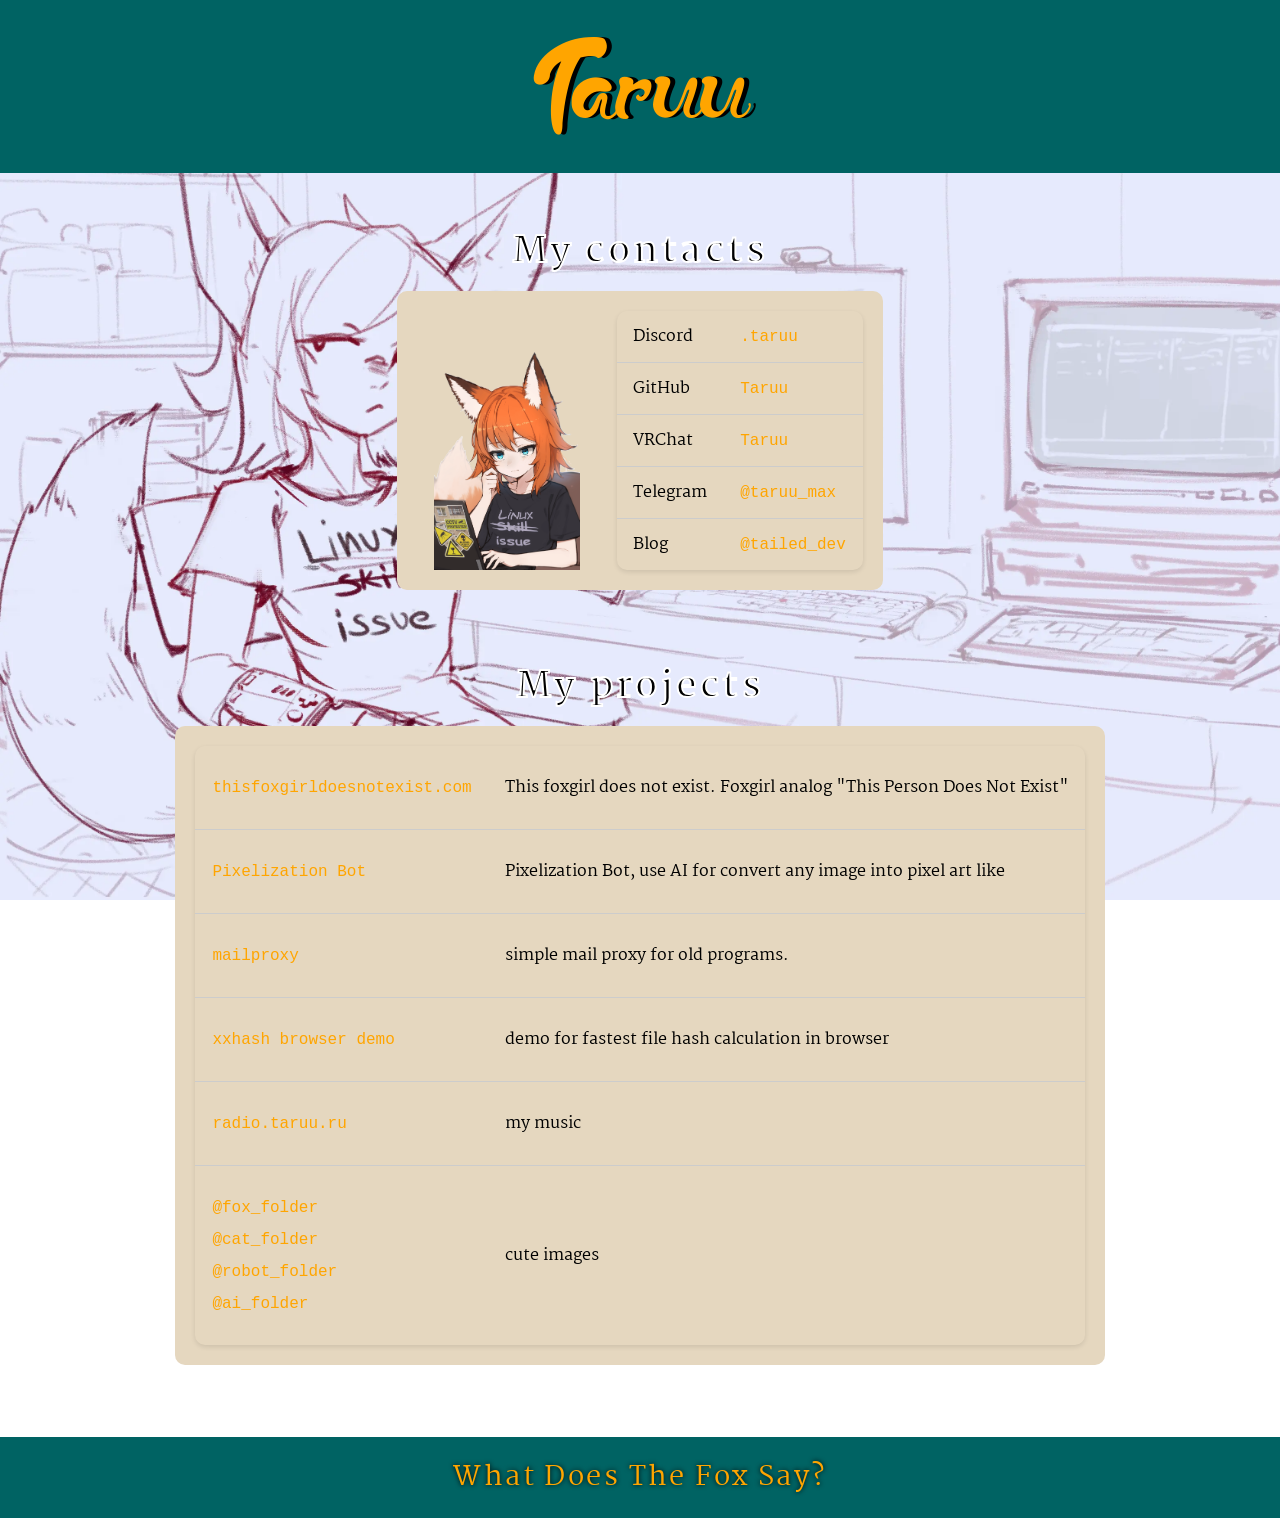
<file: old-index.html>
<!DOCTYPE html>
<html lang="en">
<head>
    <link href="/assets/icons/favicon-96x96.png" rel="icon" sizes="96x96" type="image/png"/>
    <link href="/assets/icons/favicon.svg" rel="icon" type="image/svg+xml"/>
    <link href="/assets/icons/favicon.ico" rel="shortcut icon"/>
    <link href="/assets/icons/apple-touch-icon.png" rel="apple-touch-icon" sizes="180x180"/>
    <link href="/assets/icons/site.webmanifest" rel="manifest"/>
    <meta content="Taruu" name="apple-mobile-web-app-title"/>
    <meta content="Personal website of Taruu. Find my contacts, projects, and links to my social profiles like Discord, GitHub, and more."
          name="description">
    <meta content="Taruu, personal website, GitHub, VRchat, Telegram, projects, programming" name="keywords">
    <meta content="width=device-width, initial-scale=1.0" name="viewport">
    <meta content="Taruu" name="author">
    <meta content="index, follow" name="robots">
    <meta content="index, follow" name="googlebot">
    <meta content="English" name="language">
    <meta content="light" name="color-scheme">
    <meta content="#ff7d3f" name="theme-color">
    <meta content="Taruu's Personal Website" property="og:title">
    <meta content="Explore my projects, contacts, and social media links." property="og:description">
    <meta content="https://taruu.ru/assets/images/taruu.png" property="og:image">
    <meta content="https://taruu.ru" property="og:url">
    <meta content="summary_large_image" name="twitter:card">
    <meta content="Taruu's Personal Website" name="twitter:title">
    <meta content="Explore my projects, contacts, and social media links." name="twitter:description">
    <meta content="https://taruu.ru/assets/images/taruu.png" name="twitter:image">
    <link href="assets/styles/index.css" rel="stylesheet">
    <link href="assets/styles/fonts.css" rel="stylesheet">
    <link href="https://fonts.googleapis.com/css2?family=Martel:wght@300;700&display=swap" rel="stylesheet">
    <meta charset="utf-8">
    <title>Taruu site</title>
</head>
<body>
<header>
    <h1>Taruu</h1>
</header>
<main>
    <section class="my_contacts">
        <div class="info_tables">
            <h2>My contacts</h2>
            <article>
                <div class="profile">
                    <img alt="Taruu avatar" src="/assets/images/taruu.png">
                    <table>
                        <tr>
                            <td>Discord</td>
                            <td><a href="https://discordapp.com/users/489145337701859328" rel="noopener noreferrer"
                                   target="_blank">
                                .taruu
                            </a>
                            </td>
                        </tr>
                        <tr>
                            <td>GitHub</td>
                            <td>
                                <a href="https://github.com/Taruu" rel="noopener noreferrer" target="_blank"
                                   title="Visit my GitHub profile">
                                    Taruu
                                </a>
                            </td>
                        </tr>
                        <tr>
                            <td>VRChat</td>
                            <td>
                                <a href="https://vrchat.com/home/user/usr_95cbe9a9-f928-4807-8a26-6fffa042ef3b"
                                   rel="noopener noreferrer"
                                   target="_blank" title="Visit my VRChat profile">
                                    Taruu
                                </a>
                            </td>
                        </tr>
                        <tr>
                            <td>Telegram</td>
                            <td>
                                <a href="https://t.me/taruu_max" rel="noopener noreferrer" target="_blank"
                                   title="Visit my Telegram profile">
                                    @taruu_max
                                </a>
                            </td>
                        </tr>
                        <tr>
                            <td>Blog</td>
                            <td>
                                <a href="https://t.me/s/tailed_dev" rel="noopener noreferrer" target="_blank"
                                   title="Visit my Telegram blog channel">
                                    @tailed_dev
                                </a>
                            </td>
                        </tr>

                    </table>
                </div>
            </article>
        </div>
    </section>
    <section class="my_projects">
        <div class="info_tables">
            <h2>My projects</h2>
            <article>
                <table>
                    <tr>
                        <td><a href="https://thisfoxgirldoesnotexist.com/" rel="noopener noreferrer" target="_blank"
                               title="Foxes!">thisfoxgirldoesnotexist.com</a>
                        </td>
                        <td>
                            <p>This foxgirl does not exist. Foxgirl analog
                                "This Person Does Not Exist"
                            </p>
                        </td>

                    </tr>
                    <tr>
                        <td><a href="https://t.me/pixelizationaibot" rel="noopener noreferrer" target="_blank"
                               title="Foxes!">Pixelization Bot</a>
                        </td>
                        <td>
                            <p>Pixelization Bot, use AI for convert any image into pixel art like
                            </p>
                        </td>

                    </tr>
                    <tr>
                        <td><a href="https://github.com/Taruu/mailproxy-with-utils" rel="noopener noreferrer"
                               target="_blank">mailproxy</a></td>
                        <td>
                            <p>
                                simple mail proxy for old programs.
                            </p>
                        </td>
                    </tr>
                    <tr>
                        <td>
                            <a href="https://taruu.github.io/xxhash_fast_hash_big_files/" rel="noopener noreferrer"
                               target="_blank">
                                xxhash browser demo
                            </a>
                        </td>
                        <td>
                            <p>
                                demo for fastest file hash calculation in browser
                            </p>
                        </td>
                    </tr>
                    <tr>
                        <td>
                            <a href="https://radio.taruu.ru">radio.taruu.ru</a>
                        </td>
                        <td>
                            <p>
                                my music
                            </p>
                        </td>
                    </tr>
                    <tr>
                        <td>
                            <ul>
                                <li>
                                    <a href="https://t.me/s/fox_folder" rel="noopener noreferrer">
                                        @fox_folder
                                    </a>
                                </li>
                                <li>
                                    <a href="https://t.me/s/cat_folder" rel="noopener noreferrer">
                                        @cat_folder
                                    </a>
                                </li>
                                <li>
                                    <a href="https://t.me/s/robot_folder" rel="noopener noreferrer">
                                        @robot_folder
                                    </a>
                                </li>
                                <li>
                                    <a href="https://t.me/s/ai_folder" rel="noopener noreferrer">
                                        @ai_folder
                                    </a>
                                </li>
                            </ul>
                        </td>
                        <td>
                            <p>cute images</p>
                        </td>
                    </tr>
                </table>
            </article>
        </div>

    </section>

</main>
<footer>
    <a href="https://www.youtube.com/watch?v=jofNR_WkoCE" rel="noopener noreferrer">What Does The Fox Say?</a>
</footer>
</body>
</html>
</file>
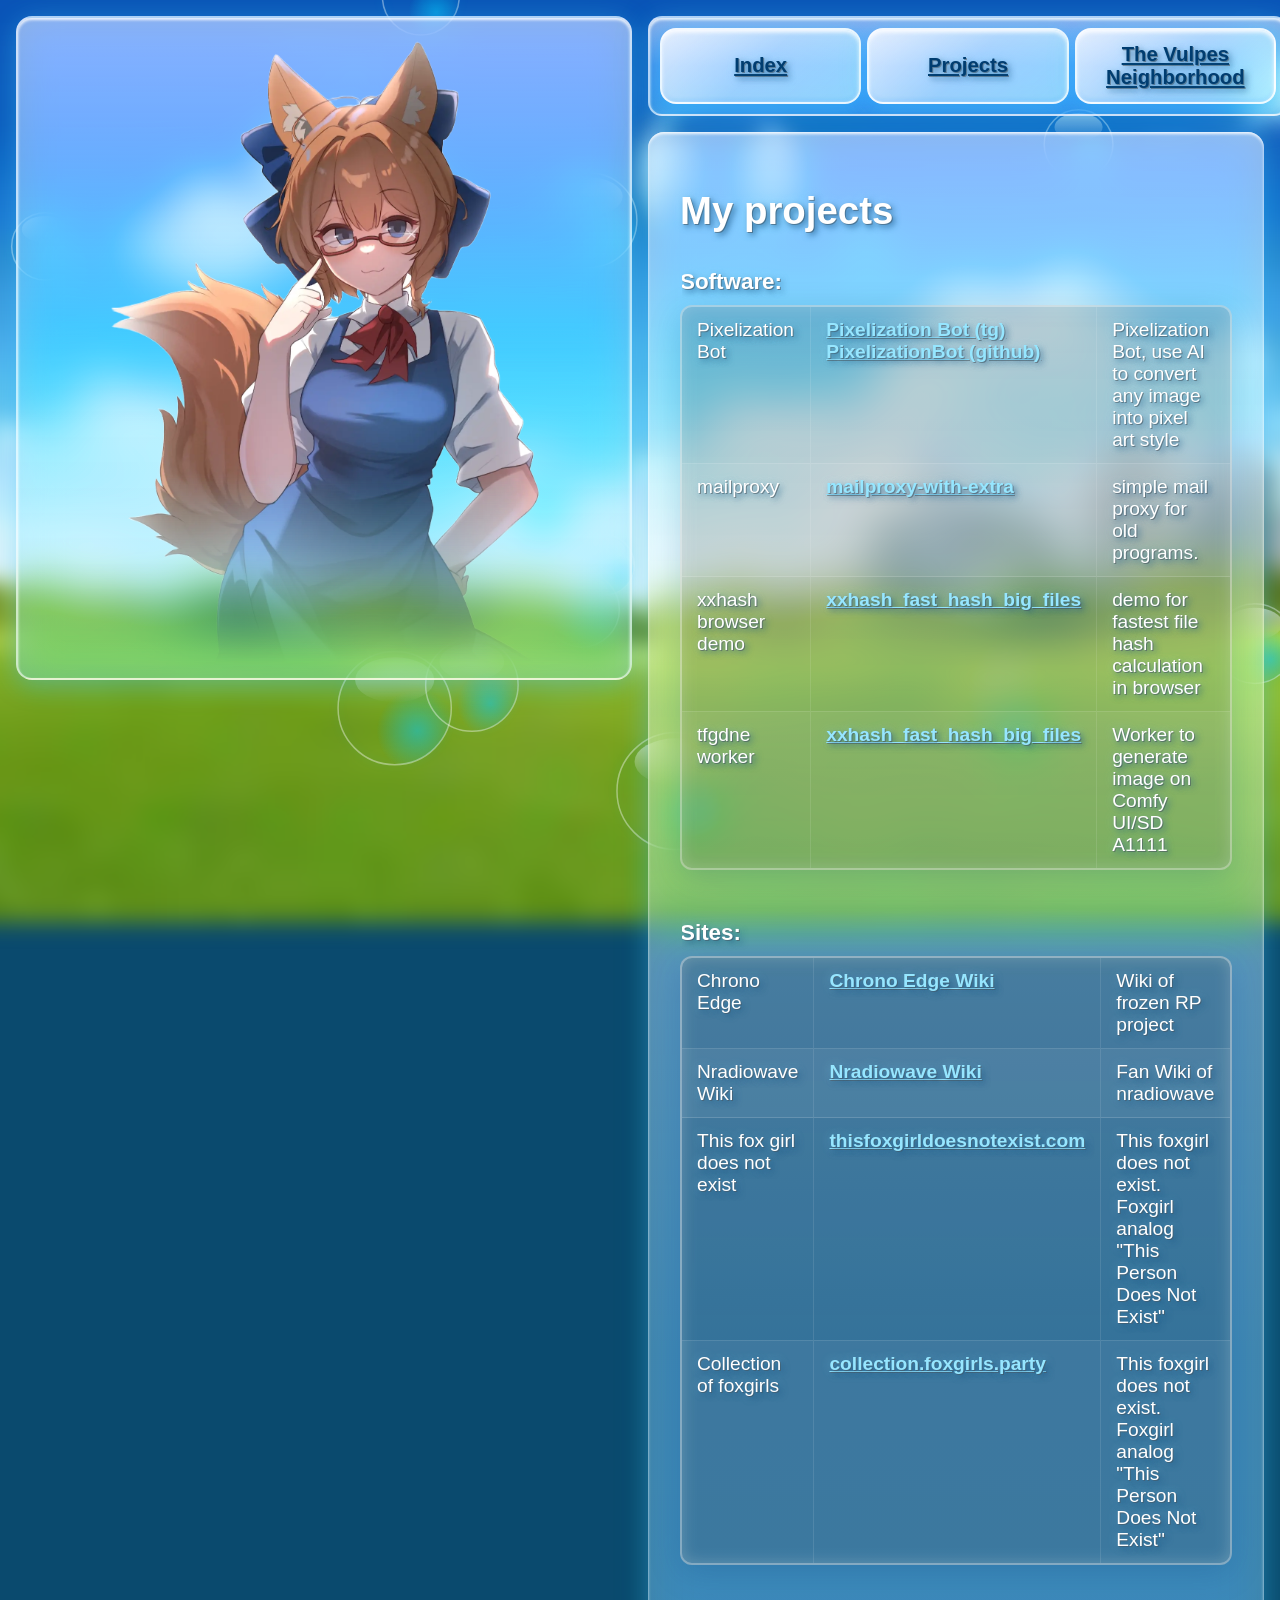
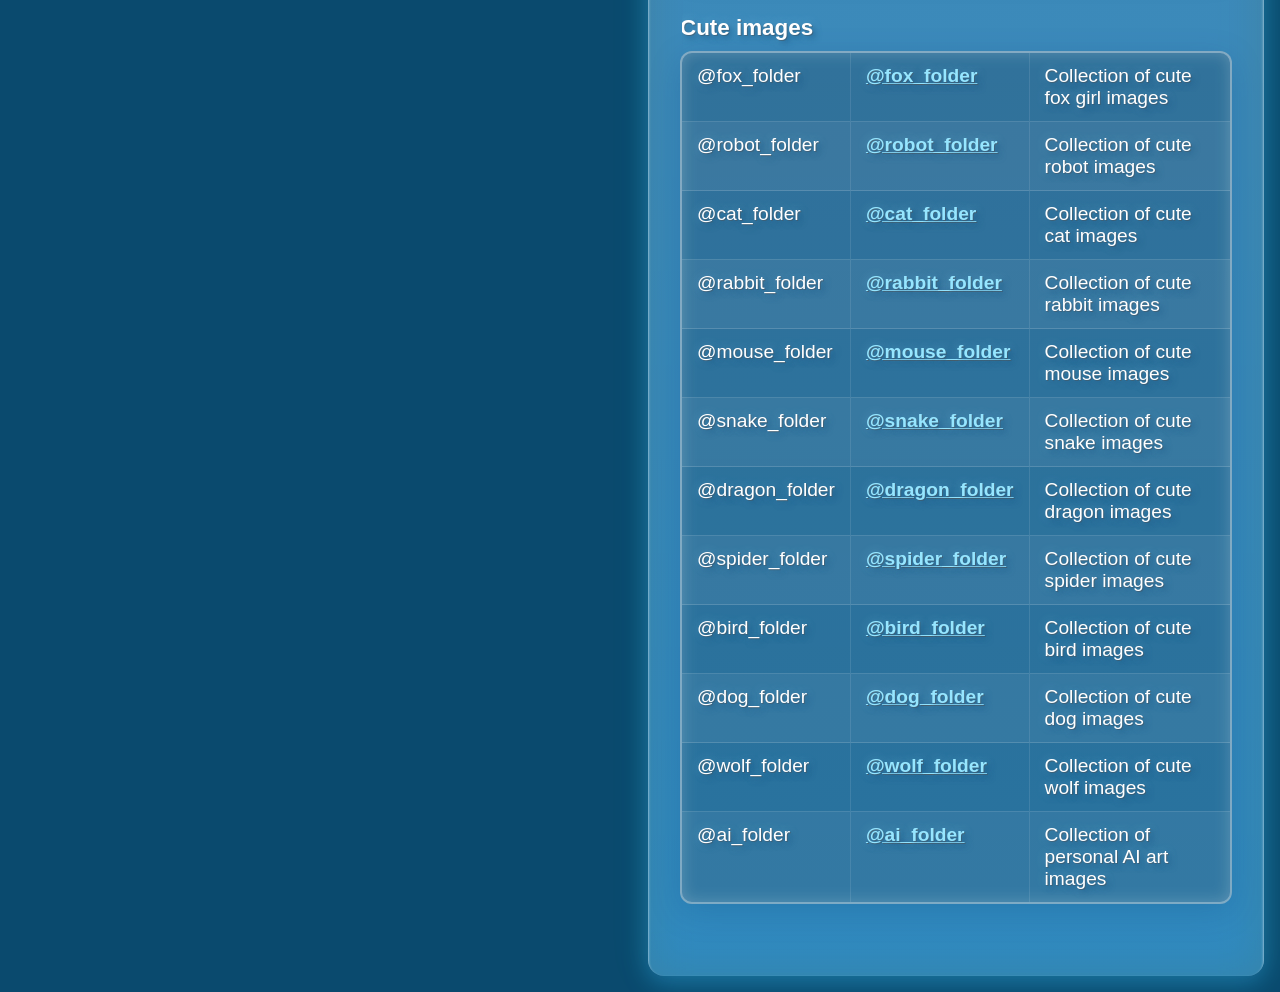
<file: projects.html>
<!DOCTYPE html>
<html lang="en">
<head>
    <meta charset="UTF-8">
    <meta name="viewport" content="width=device-width, initial-scale=1.0">
    <title>Taruu projects</title>
    <style>
        body {
            margin: 0;
            font-family: "Segoe UI", Tahoma, sans-serif;
            background-color: #0a4a6e;
            color: #fff;
            text-decoration-color: #003d70;
            font-size: 120%;
            min-height: 100vh;
            position: relative;
            overflow-x: hidden;
        }

        /* Hardware-accelerated background layer matching the index page */
        body::before {
            content: "";
            position: fixed;
            inset: 0;
            background: #0a4a6e url(fa.webp) no-repeat center/cover;
            filter: blur(10px);
            z-index: -1000;
            transform: scale(1.05); /* Prevents white margins at edge of screen due to blur */
            pointer-events: none;
        }

        /* Targeted glowing text aesthetics */
        .m, .n a, h1, h4, caption, td, li {
            text-shadow: 3px 3px 6px #003d7099, 0 0 10px #96e6ff66, #57575794 1px 1px 0;
        }

        .h {
            display: flex;
            box-sizing: border-box;
            padding: 1rem;
            gap: 1rem;
            position: relative;
            z-index: 1;
        }

        .v {
            display: flex;
            flex-direction: column;
            gap: 1rem;
            width: 100%;
        }

        .s {
            box-shadow: 0 6px 24px #32b4ff59, 0 0 40px #64ffc81a, inset 0 2px 3px #ffffffd9;
            background: linear-gradient(180deg, #fff8 0%, #b4f0ff59 50%, #78dcff66 100%);
            backdrop-filter: blur(20px) saturate(180%);
            -webkit-backdrop-filter: blur(20px) saturate(180%);
        }

        /* Unified image block for the project page */
        .i {
            border: 2px solid #fff9;
            min-width: 20vw;
            border-radius: 1rem;
            height: fit-content;
            position: relative;
            overflow: hidden;

            /* Aligns image from top with a little padding */
            padding: 1rem;
            display: flex;
            justify-content: center;
            align-items: flex-start;
            background: linear-gradient(180deg, #fff8 0%, #b4f0ff59 50%, #78dcff66 100%);
        }

        .i img {
            width: 100%;
            max-width: 75%;
            height: auto;
            display: block;
            border-radius: 0.5rem;

            /* Creates a smooth transparency fade at the bottom of the image */
            -webkit-mask-image: linear-gradient(to bottom, rgba(0,0,0,1) 70%, rgba(0,0,0,0) 100%);
            mask-image: linear-gradient(to bottom, rgba(0,0,0,1) 70%, rgba(0,0,0,0) 100%);
        }

        .n {
            border: 2px solid #fff9;
            border-radius: 14px;
            padding: 10px;
            display: flex;
            gap: 6px;
            position: relative;
            overflow: clip;
            flex-wrap: wrap;
            justify-content: center;
            width: 100%;
        }

        .n a {
            flex: 1 1 45px;
            display: flex;
            align-items: center;
            justify-content: center;
            text-align: center;
            white-space: normal;
            word-wrap: break-word;
            position: relative;
            background: linear-gradient(135deg, #fffc 0%, #dcf8ff99 50%, #b4f0ffb2 100%);
            border: 2px solid #fffc;
            border-radius: 1rem;
            padding: 1vw;
            font-size: 2ex;
            color: #003d70;
            font-weight: 700;
            box-shadow: 0 4px 15px #32b4ff59, 0 0 30px #64ffc833, inset 0 2px 4px #fff, inset 0 -2px 4px #3296ff33;
            transition: all .4s cubic-bezier(.16, 1, .3, 1);
            overflow: hidden;
        }

        .n a:hover {
            transform: translateY(-4px) scale(1.01);
            box-shadow: 0 8px 25px #32b4ff99, 0 0 50px #64ffc866, inset 0 2px 4px #fff;
        }

        .m {
            border-radius: 1rem;
            display: flex;
            justify-content: flex-start;
            align-items: flex-start;
            text-align: left;
            padding: 2rem;
            width: fit-content;
        }

        /* Refined Glassmorphic Tables */
        table {
            width: 100%;
            border-collapse: separate;
            border-spacing: 0;
            background: rgba(0, 0, 0, 0.17);
            border-radius: 12px;
            border: 2px solid rgba(255, 255, 255, 0.4);
            box-shadow: 0 8px 32px rgba(0, 60, 120, 0.2), inset 0 0 15px rgba(255, 255, 255, 0.2);
            overflow: hidden;
            margin-top: 0.5rem;
            margin-bottom: 2.5rem;
        }

        caption {
            text-align: left;
            font-weight: bold;
            font-size: 1.4rem;
            padding: 10px 0;
            color: #fff;
        }

        td, th {
            padding: 12px 15px;
            border-bottom: 1px solid rgba(255, 255, 255, 0.15);
            border-right: 1px solid rgba(255, 255, 255, 0.1);
            color: #fff;
            vertical-align: top;
            text-align: left;
        }

        td:last-child {
            border-right: none;
        }

        tr:last-child td {
            border-bottom: none;
        }

        tr:nth-child(even) {
            background: rgba(255, 255, 255, 0.05);
        }

        tr:hover {
            background: rgba(255, 255, 255, 0.15);
        }

        table a {
            color: #96e6ff;
            font-weight: 600;
            text-decoration: underline;
            transition: all 0.2s;
        }

        table a:hover {
            color: #fff;
            text-shadow: 0 0 8px #96e6ff;
        }

        /* Updated media query for Tablet devices and smaller */
        @media (max-width: 1024px) {
            .h { flex-direction: column; height: auto; min-height: 100vh; }
            .n { flex-direction: column; }

            /* Responsive layout for the image block on tablets */
            .i {
                min-width: auto;
                width: 100%;
                box-sizing: border-box;
            }
            .i img {
                max-height: 20vh; /* Prevents the image from becoming too tall on tablet screens */
                object-fit: contain;
                width: auto;
                margin: 0 auto;
            }

            .m { min-height: 300px; }

            /* Mobile/Tablet table transformations */
            table, tbody, tr, td {
                display: block;
                width: 100%;
                box-sizing: border-box;
            }
            tr {
                border-bottom: 1px solid rgba(255, 255, 255, 0.2);
                padding: 10px 0;
            }
            tr:last-child {
                border-bottom: none;
            }
            td {
                border: none;
                padding: 6px 15px;
            }
        }

        .bg {
            position: fixed;
            inset: 0;
            z-index: -999;
            pointer-events: none;
            overflow: hidden;
            contain: strict;
        }

        .bg canvas {
            position: absolute;
            left: 0;
            top: 0;
            width: 100vw;
            height: 100vh;
            display: block;
        }
    </style>
    <script>
        let P=n=>(''+n).padStart(2,0),A,R=Math.random,p=()=>{A=A||new AudioContext;A.state=='suspended'&&A.resume();try{let o=A.createOscillator(),g=A.createGain(),t=A.currentTime,E=t+.08,S=(m,v,r)=>(m.setValueAtTime(v,t),m.exponentialRampToValueAtTime(r,E));S(o.frequency,150,800);S(g.gain,.12,.01);o.connect(g).connect(A.destination);o.start();o.stop(E)}catch{}};
        setInterval(()=>{let s=(new Date-10315152e5)/1e3|0,d=s/864e2|0,e=document.getElementById('u');e&&(e.innerText=`My uptime:\t${d}d, ${P(s/36e2%24|0)}h, ${P(s/60%60|0)}m, ${P(s%60)}s (${d/365.25|0}y ♍)`)},1e3);
        addEventListener("DOMContentLoaded",()=>{let D=document,g=D.body.appendChild(D.createElement("div")),c=(g.className="bg",g.appendChild(D.createElement("canvas"))),x=c.getContext("2d"),b=[],q=[],C=s=>{let r=R()*40+20;return{r,x:R()*c.width,y:s?c.height+r+R()*50:R()*c.height,vy:-(R()*1.2+.4),w:R()*100,ws:R()*.02+.01,wr:R()*.8+.2}},z=()=>{c.width=innerWidth;c.height=innerHeight;if(!b.length)for(let i=navigator.maxTouchPoints?8:16;i--;)b.push(C())},a=()=>{x.clearRect(0,0,c.width,c.height);b.forEach(o=>{o.y+=o.vy;o.w+=o.ws;o.x+=Math.sin(o.w)*o.wr;if(o.y<-o.r){o.y=c.height+o.r+R()*20;o.x=R()*c.width}let{x:X,y:Y,r:N}=o;x.shadowColor="#0cf6";x.shadowBlur=10;x.beginPath();x.arc(X,Y,N,0,7);x.strokeStyle="#fff6";x.lineWidth=1.5;x.stroke();let ox=X+N*.4,oy=Y+N*.4,rg=x.createRadialGradient(ox,oy,0,ox,oy,N*1.2);rg.addColorStop(0,"#0cf6");rg.addColorStop(.6,"#0cf0");x.fillStyle=rg;x.fill();x.shadowColor="#0000";x.shadowBlur=0;let lg=x.createLinearGradient(X,Y-.9*N,X,Y-.1*N);lg.addColorStop(0,"#fff8");lg.addColorStop(1,"#fff0");x.beginPath();x.ellipse(X,Y-.5*N,.7*N,.4*N,0,0,7);x.fillStyle=lg;x.fill()});for(let i=q.length;i--;){let o=q[i];o.x+=o.vx;o.y+=o.vy;o.vy+=.15;if((o.a-=.035)<=0)q.splice(i,1);else{x.globalAlpha=o.a;x.fillStyle='#fffd';x.beginPath();x.arc(o.x,o.y,o.r,0,7);x.fill()}}x.globalAlpha=1;requestAnimationFrame(a)},H=(X,Y)=>{for(let i=b.length;i--;){let o=b[i],u=o.x-X,v=o.y-Y;if(u*u+v*v<=o.r*o.r){for(let j=8;j--;)q.push({x:o.x,y:o.y,vx:(R()-.5)*6,vy:(R()-.5)*6-2,r:R()*3+1,a:1});p();b[i]=C(1);break}}};onmousedown=e=>H(e.clientX,e.clientY);ontouchstart=e=>{let[t]=e.touches;t&&H(t.clientX,t.clientY)};onresize=z;z();a()});
    </script>
</head>
<body>

<div class="h">

    <!-- Modified block containing the inline image element -->
    <div class="i s">
        <img src="assets/images/09.09.webp" alt="Project illustration">
    </div>

    <div class="v">
        <nav class="n s">
            <a href="/">Index</a>
            <a href="/projects.html">Projects</a>
            <a href="/nethood.html">The Vulpes Neighborhood</a>
        </nav>
        <main class="m s">
            <div>
                <h1>My projects</h1>
                <div>
                    <table>
                        <caption>Software:</caption>
                        <tbody>
                        <tr>
                            <td>Pixelization Bot</td>
                            <td>
                                <a href="https://t.me/pixelizationaibot" rel="noopener noreferrer" target="_blank">
                                    Pixelization Bot (tg)
                                </a><br>
                                <a href="https://github.com/make-and-think/PixelizationBot" rel="noopener noreferrer"
                                   target="_blank">
                                    PixelizationBot (github)
                                </a>
                            </td>
                            <td>Pixelization Bot, use AI to convert any image into pixel art style</td>
                        </tr>

                        <tr>
                            <td>mailproxy</td>
                            <td>
                                <a href="https://github.com/Taruu/mailproxy-with-extra" rel="noopener noreferrer"
                                   target="_blank">
                                    mailproxy-with-extra
                                </a>
                            </td>
                            <td>simple mail proxy for old programs.</td>
                        </tr>
                        <tr>
                            <td>xxhash browser demo</td>
                            <td>
                                <a href="https://taruu.github.io/xxhash_fast_hash_big_files/" rel="noopener noreferrer"
                                   target="_blank">
                                    xxhash_fast_hash_big_files
                                </a>
                            </td>
                            <td>demo for fastest file hash calculation in browser</td>
                        </tr>
                        <tr>
                            <td>tfgdne worker</td>
                            <td>
                                <a href="https://github.com/Taruu/tfgdne-worker" rel="noopener noreferrer"
                                   target="_blank">
                                    xxhash_fast_hash_big_files
                                </a>
                            </td>
                            <td>Worker to generate image on Comfy UI/SD A1111</td>
                        </tr>
                        </tbody>
                    </table>

                    <table>
                        <caption>Sites:</caption>
                        <tbody>
                        <tr>
                            <td>Chrono Edge</td>
                            <td>
                                <a href="https://chrono-edge.taruu.dev/index.php/%D0%97%D0%B0%D0%B3%D0%BB%D0%B0%D0%B2%D0%BD%D0%B0%D1%8F_%D1%81%D1%82%D1%80%D0%B0%D0%BD%D0%B8%D1%86%D0%B0"
                                   rel="noopener noreferrer"
                                   target="_blank">Chrono Edge Wiki</a>
                            </td>
                            <td>Wiki of frozen RP project</td>
                        </tr>
                        <tr>
                            <td>Nradiowave Wiki</td>
                            <td>
                                <a href="https://nradiowave.taruu.dev/index.php/%D0%97%D0%B0%D0%B3%D0%BB%D0%B0%D0%B2%D0%BD%D0%B0%D1%8F_%D1%81%D1%82%D1%80%D0%B0%D0%BD%D0%B8%D1%86%D0%B0"
                                   rel="noopener noreferrer"
                                   target="_blank">Nradiowave Wiki</a>
                            </td>
                            <td>Fan Wiki of nradiowave</td>
                        </tr>
                        <tr>
                            <td>This fox girl does not exist</td>
                            <td><a href="https://thisfoxgirldoesnotexist.com/" rel="noopener noreferrer"
                                   target="_blank">thisfoxgirldoesnotexist.com</a>
                            </td>
                            <td>This foxgirl does not exist. Foxgirl analog "This Person Does Not Exist"</td>
                        </tr>
                        <tr>
                            <td>Collection of foxgirls</td>
                            <td><a href="https://collection.foxgirls.party/" rel="noopener noreferrer"
                                   target="_blank">collection.foxgirls.party</a>
                            </td>
                            <td>This foxgirl does not exist. Foxgirl analog "This Person Does Not Exist"</td>
                        </tr>
                        </tbody>
                    </table>

                    <table>
                        <caption>Cute images</caption>
                        <tbody>
                        <tr>
                            <td>@fox_folder</td>
                            <td>
                                <a href="https://t.me/fox_folder" rel="noopener noreferrer" target="_blank">@fox_folder</a>
                            </td>
                            <td>Collection of cute fox girl images</td>
                        </tr>
                        <tr>
                            <td>@robot_folder</td>
                            <td>
                                <a href="https://t.me/robot_folder" rel="noopener noreferrer" target="_blank">@robot_folder</a>
                            </td>
                            <td>Collection of cute robot images</td>
                        </tr>
                        <tr>
                            <td>@cat_folder</td>
                            <td>
                                <a href="https://t.me/cat_folder" rel="noopener noreferrer" target="_blank">@cat_folder</a>
                            </td>
                            <td>Collection of cute cat images</td>
                        </tr>
                        <tr>
                            <td>@rabbit_folder</td>
                            <td>
                                <a href="https://t.me/rabbit_folder" rel="noopener noreferrer" target="_blank">@rabbit_folder</a>
                            </td>
                            <td>Collection of cute rabbit images</td>
                        </tr>
                        <tr>
                            <td>@mouse_folder</td>
                            <td>
                                <a href="https://t.me/mouse_folder" rel="noopener noreferrer" target="_blank">@mouse_folder</a>
                            </td>
                            <td>Collection of cute mouse images</td>
                        </tr>
                        <tr>
                            <td>@snake_folder</td>
                            <td>
                                <a href="https://t.me/snake_folder" rel="noopener noreferrer" target="_blank">@snake_folder</a>
                            </td>
                            <td>Collection of cute snake images</td>
                        </tr>
                        <tr>
                            <td>@dragon_folder</td>
                            <td>
                                <a href="https://t.me/dragon_folder" rel="noopener noreferrer" target="_blank">@dragon_folder</a>
                            </td>
                            <td>Collection of cute dragon images</td>
                        </tr>
                        <tr>
                            <td>@spider_folder</td>
                            <td>
                                <a href="https://t.me/spider_folder" rel="noopener noreferrer" target="_blank">@spider_folder</a>
                            </td>
                            <td>Collection of cute spider images</td>
                        </tr>
                        <tr>
                            <td>@bird_folder</td>
                            <td>
                                <a href="https://t.me/bird_folder" rel="noopener noreferrer" target="_blank">@bird_folder</a>
                            </td>
                            <td>Collection of cute bird images</td>
                        </tr>
                        <tr>
                            <td>@dog_folder</td>
                            <td>
                                <a href="https://t.me/dog_folder" rel="noopener noreferrer" target="_blank">@dog_folder</a>
                            </td>
                            <td>Collection of cute dog images</td>
                        </tr>
                        <tr>
                            <td>@wolf_folder</td>
                            <td>
                                <a href="https://t.me/wolf_folder" rel="noopener noreferrer" target="_blank">@wolf_folder</a>
                            </td>
                            <td>Collection of cute wolf images</td>
                        </tr>
                        <tr>
                            <td>@ai_folder</td>
                            <td>
                                <a href="https://t.me/ai_folder" rel="noopener noreferrer" target="_blank">@ai_folder</a>
                            </td>
                            <td>Collection of personal AI art images</td>
                        </tr>
                        </tbody>
                    </table>
                </div>
            </div>
        </main>
    </div>
</div>
</body>
</html>
</file>
<file: assets/styles/index.css>
:root {
    /* Light theme colors */
    --main-bg-color: #006363; /* Header and footer background */
    --article-bg-color: #e5d7bf; /* Article background (stays light) */
    --body-bg-image: url("../images/hackerFox.webp"); /* Body background image */

    /* Header h1 colors */
    --h1-text-color: orange;
    --h1-shadow-color: black;

    /* Section h2 colors */
    --h2-text-color: black; /* Black text for readability */
    --h2-shadow-color: white; /* White outline for readability */

    /* General text color */
    --body-text-color: black; /* Default text color for the body */
    --article-text-color: black; /* Text color specifically for inside articles */

    /* Link colors */
    --link-color: orange; /* Link color in articles/tables */
    --footer-link-color: orange; /* Footer link color */
    --footer-shadow-color: black; /* Footer link shadow */

    /* Table colors */
    --table-shadow-color: rgba(0, 0, 0, 0.1);
    --table-border-color: #ccc;
}

@media (prefers-color-scheme: dark) {
    :root {
        /* Dark theme overrides */
        --body-bg-image: url("../images/hackerFoxScrible.webp"); /* Dark mode background image */
        --article-bg-color: #c26000; /* Article background (stays light) */

        /* Header h1 colors */
        --h1-text-color: #ff7816; /* White text */
        --h1-shadow-color: black; /* Black outline */

        /* Section h2 colors */
        --h2-text-color: white; /* White text for readability */
        --h2-shadow-color: black; /* Black outline for readability */

        /* General text color */
        --body-text-color: white; /* White text for the body (on dark background image) */
        --article-text-color : white;

        /* Link colors */
        --link-color: #8ce6ca; /* Lighter link color for dark theme */
        --footer-link-color: #ff7816; /* White footer link for contrast */
        /* --footer-shadow-color remains black */

        /* Table colors */
        --table-shadow-color: rgba(255, 255, 255, 0.1); /* Lighter shadow for dark mode */
        --table-border-color: black;
    }
}

body {
    font-family: 'Martel', serif;
    color: var(--body-text-color); /* Apply body text color */
    background-image: var(--body-bg-image); /* Apply dynamic background image */
    background-repeat: no-repeat;
    background-size: cover;
    background-attachment: fixed; /* Make background fixed so text scrolls over it */
    margin: 0;
    padding: 0;
}

header {
    display: flex;
    flex-direction: column;
    align-items: center;
    margin-bottom: 2vh;
    background-color: var(--main-bg-color); /* Use main background color */
    padding: 1vh 0; /* Add some padding */
}

header h1 {
    display: contents; /* This makes the h1 not create a new block, allowing flexibility. Keep as is. */
    font-size: 15vh;
    color: var(--h1-text-color); /* Apply header h1 text color */
    text-shadow: .035em 0 var(--h1-shadow-color); /* Apply header h1 shadow color */
    font-family: 'The Fox Tail', sans-serif;
    text-align: center;

}

main {
    padding: 0 20px; /* Add horizontal padding to main content */
}


.info_tables {
    display: flex;
    flex-direction: column;
    align-items: center;
}

.info_tables h2 {
    font-family: 'Martel', serif;
    color: var(--h2-text-color); /* Apply h2 text color */
    -webkit-text-stroke: 2px var(--h2-shadow-color);
    letter-spacing: .09em;
    font-size: 4vh;
    margin-bottom: 1vh; /* Add some space below h2 */

}

.my_contacts article div {
    display: flex;
    flex-direction: row;
    flex-wrap: nowrap;
    align-content: flex-end;
    justify-content: flex-start;
    align-items: flex-end;
}

.my_contacts article div img {
    width: 20vh;
    height: 25vh;
    object-fit: contain;
    margin-right: 20px; /* Add space between image and table */
}

.my_contacts article, .my_projects article {
    background-color: var(--article-bg-color); /* Use article background color */
    border-radius: 10px;
    padding: 20px; /* Increase padding for better spacing */
    margin-bottom: 4vh; /* Increase margin below articles */
    color: var(--article-text-color); /* Apply article text color */
}

.my_contacts table, .my_projects table {
    border-collapse: collapse;
    font-size: 1rem;
    border-radius: 10px;
    box-shadow: 0 2px 5px var(--table-shadow-color); /* Apply table shadow color */
    padding: 1vh;
    overflow: hidden; /* Hide overflow for rounded corners */
}

.my_contacts td, .my_projects td {
    padding: 0.75rem 1rem; /* Adjust padding */
    border-bottom: 1px solid var(--table-border-color); /* Apply table border color */
}

.my_contacts tr:last-child td, .my_projects tr:last-child td {
    border-bottom: none; /* Remove border from last row */
}

.my_contacts a, .my_projects a {
    font-family: monospace;
    outline: none;
    text-decoration: none;
    padding: 2px 1px 0;
    color: var(--link-color); /* Apply link color */
}

.my_projects ul {
    padding: 0;
    list-style: none;
}

.my_projects ul li {
    margin-bottom: 5px; /* Add space between list items */
}


/* Footer */
footer {
    text-align: center;
    background-color: var(--main-bg-color); /* Use main background color */
    width: 100%;
    padding: 2vh 0; /* Add padding */
    margin-top: 4vh; /* Add space above footer */
}

footer a {
    font-size: 3vh;
    color: var(--footer-link-color); /* Apply footer link color */
    text-shadow: 0 0 5px var(--footer-shadow-color); /* Apply footer link shadow color */
    letter-spacing: .09em;
    text-decoration: none; /* Ensure no underline */
}

/* Responsive adjustments */
@media (max-width: 768px) {
    header h1 {
        font-size: 10vh; /* Reduce font size on smaller screens */
    }

    .info_tables h2 {
        font-size: 3vh; /* Reduce font size on smaller screens */
        -webkit-text-stroke: 1px var(--h2-shadow-color);
    }

    .my_contacts article div {
        flex-direction: column; /* Stack image and table on small screens */
        align-items: center; /* Center stacked items */
    }

    .my_contacts article div img {
        margin-right: 0; /* Remove margin when stacked */
        margin-bottom: 20px; /* Add space below image */
    }

    main {
        padding: 0 10px; /* Reduce padding on smaller screens */
    }

    .my_contacts article, .my_projects article {
        padding: 15px; /* Reduce article padding */
    }

    .my_projects table {
        border: none; /* Remove the outer table border */
        box-shadow: none; /* Remove the outer table shadow */
    }

    .my_projects tr {
        display: block; /* Each table row will behave like a block element */
        margin-bottom: 15px; /* Add space between stacked projects */
        border: 1px solid var(--table-border-color); /* Add a border around each project block */
        border-radius: 5px; /* Optional: add rounded corners */
        padding: 10px; /* Add padding inside each project block */
    }

    .my_projects td {
        display: grid; /* Each table cell will behave like a block element */
        border-bottom: none; /* Remove the border between cells */
        padding: 8px 0; /* Adjust padding for stacked cells */
    }

    /* Add labels to the stacked information using data attributes */
    .my_projects td::before {
        content: attr(data-label); /* Use the value of the data-label attribute as content */
        font-weight: bold;
        margin-right: 10px;
        display: inline-block; /* Display labels inline with content */
        min-width: 80px; /* Give labels a minimum width for alignment */
    }

    /* Ensure the last cell in a stacked row doesn't have bottom padding if needed */
    .my_projects tr td:last-child {
        padding-bottom: 0;
    }

    /* Optional: Adjust padding for the first cell if needed */
    .my_projects tr td:first-child {
        padding-top: 0;
    }

}
</file>
<file: assets/styles/fonts.css>
@font-face {
    font-family: 'The Fox Tail';
    src: url('/assets/fonts/TheFoxTail-Regular.woff2') format('woff2');
    font-weight: bold;
    font-style: italic;
    font-display: swap;
}
</file>
